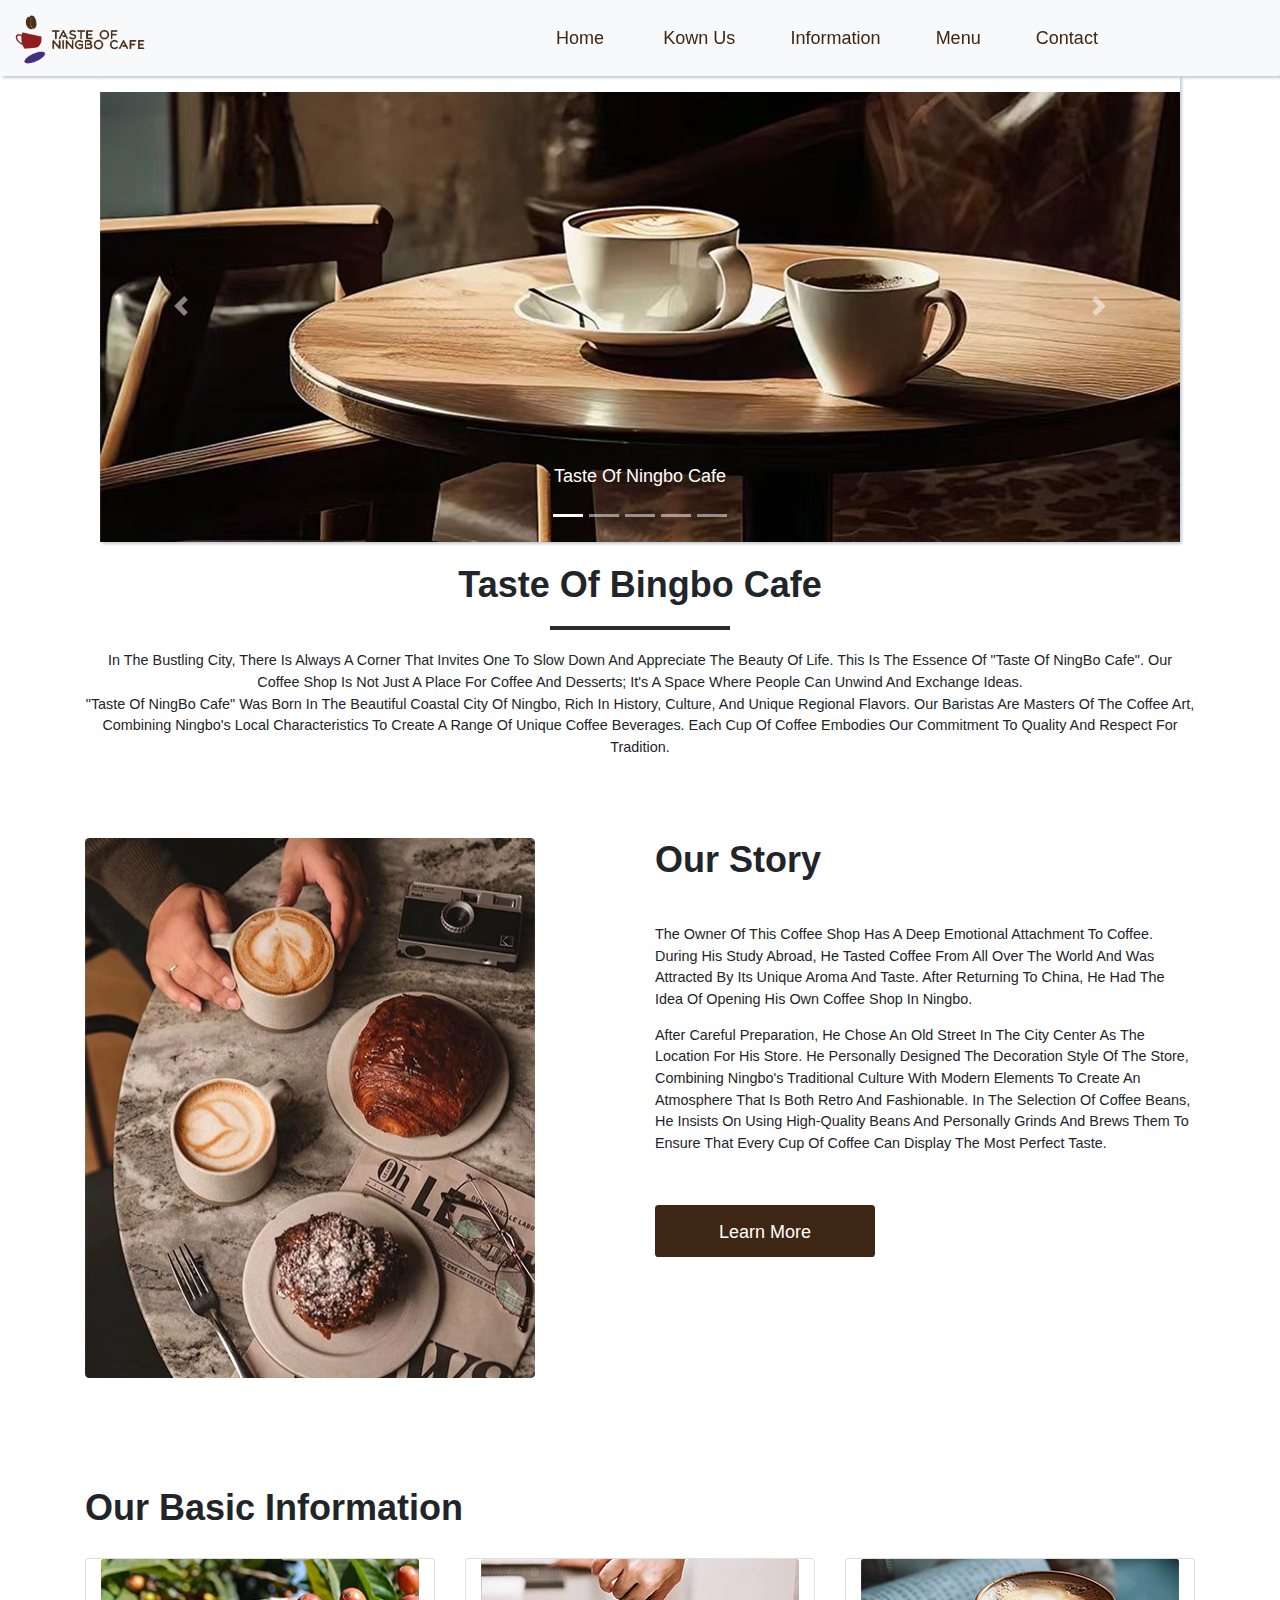
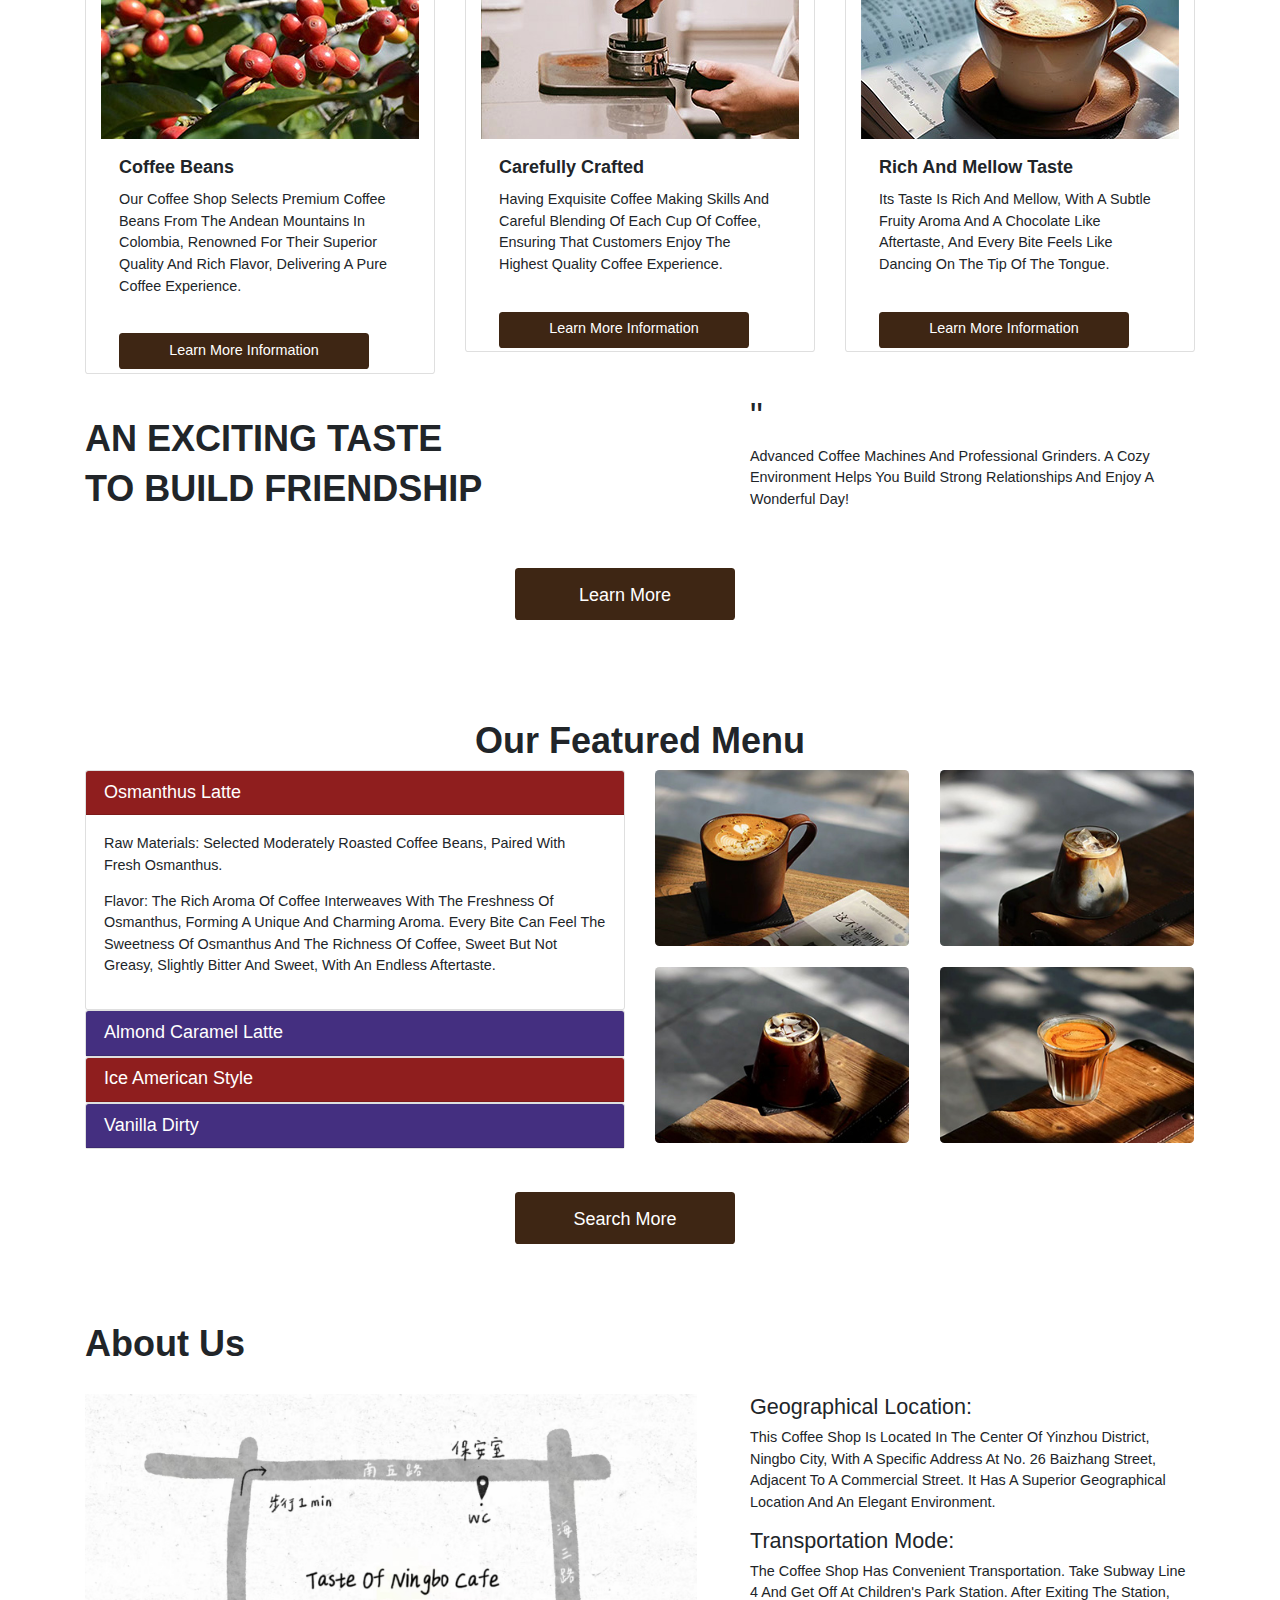
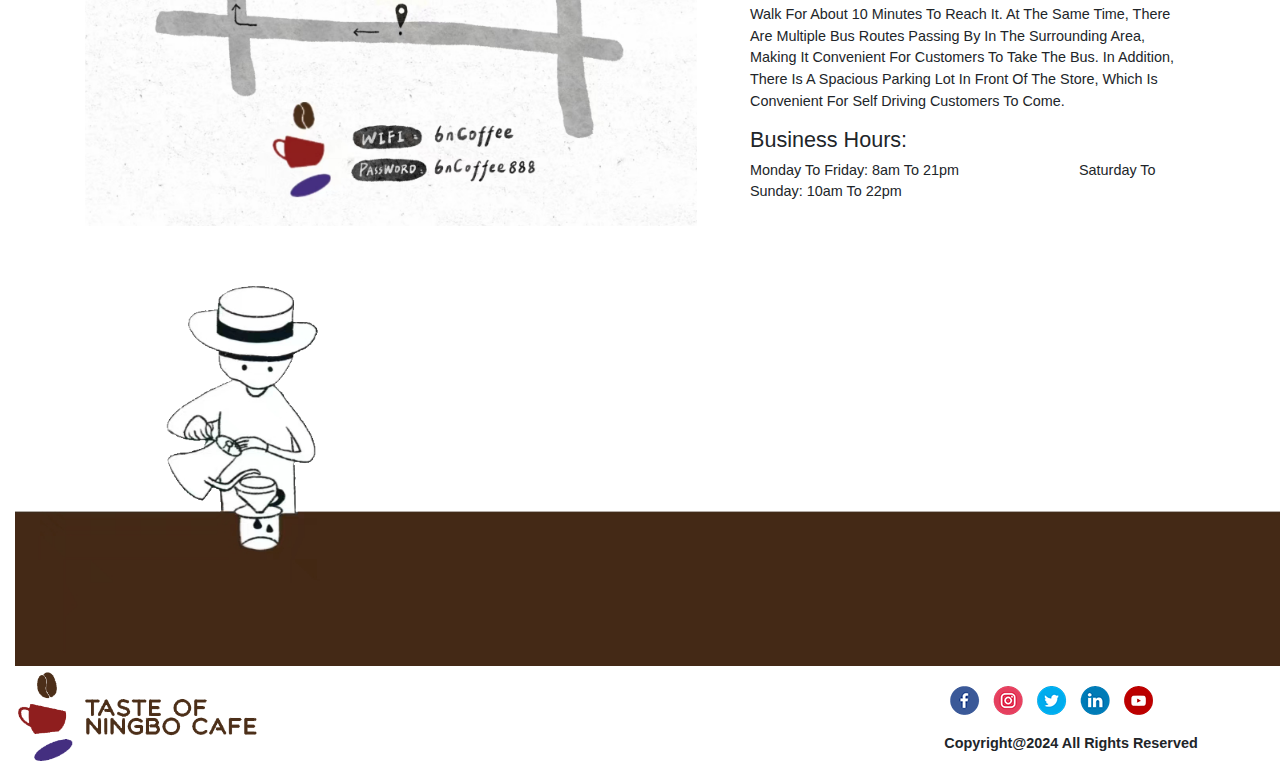
<file: Taste Of NingBo Cafe/index.html>
<!DOCTYPE html>
<html lang="en">
  <head>
    <meta charset="utf-8">
	<meta http-equiv="X-UA-Compatible" content="IE=edge">
	<meta name="viewport" content="width=device-width, initial-scale=1">
    <title>Tates Of Ningbo Cafe</title>
    <!-- Bootstrap -->
	<link href="css/bootstrap-4.4.1.css" rel="stylesheet">
	<link href="Taste Of NingBo Cafe.css" rel="stylesheet" type="text/css">
  </head>
  <body style="padding-top: 70px">
  	<div class="container-fluid">
  <div class="container">
        <div class="container">
			<nav>
          <nav class="navbar fixed-top navbar-expand-lg navbar-light bg-light"> <a class="navbar-brand" href="#"><img src="images/图片1.png"  alt="" width="134" height="55" class="img-fluid"/></a>
             <div class="collapse navbar-collapse" id="navbarSupportedContent1">
              <ul class="navbar-nav mr-auto col-xl-12">
                <li class="nav-item active"> <a class="nav-link" href="index.html">Home <span class="sr-only">(current)</span></a></li>
                <li class="nav-item"> <a class="nav-link" href="Kown Us.html">Kown Us</a></li>
                <li class="nav-item"> <a class="nav-link" href="Information.html">Information</a></li>
                <li class="nav-item"> <a class="nav-link" href="Menu.html">Menu</a></li>
                <li class="nav-item"> <a class="nav-link" href="#">Contact</a></li>
                <li class="nav-item dropdown">
                  <div class="dropdown-menu" aria-labelledby="navbarDropdown1"> <a class="dropdown-item" href="#">Action</a> <a class="dropdown-item" href="#">Another action</a>
                    <div class="dropdown-divider"></div>
                    <a class="dropdown-item" href="#">Something else here</a></div>
                </li>
              </ul>
            </div>
          </nav>
          <br>
          <div id="carouselExampleIndicators1" class="carousel slide" data-ride="carousel" style="background-color: grey">
            <ol class="carousel-indicators">
              <li data-target="#carouselExampleIndicators1" data-slide-to="0" class="active"></li>
              <li data-target="#carouselExampleIndicators1" data-slide-to="1"></li>
              <li data-target="#carouselExampleIndicators1" data-slide-to="2"></li>
              <li data-target="#carouselExampleIndicators1" data-slide-to="2"></li>
              <li data-target="#carouselExampleIndicators1" data-slide-to="2"></li>
            </ol>
            <div class="carousel-inner" role="listbox">
              <div class="carousel-item active"> <img class="d-block mx-auto" src="images/1.jpg" alt="First slide">
                <div class="carousel-caption">
                  <h5>Taste Of Ningbo Cafe</h5>
                  <p></p>
                </div>
              </div>
              <div class="carousel-item"> <img class="d-block mx-auto" src="images/2.jpg" alt="Second slide">
                <div class="carousel-caption">
                  <h5>Taste Of Ningbo Cafe</h5>
                  <p></p>
                </div>
              </div>
              <div class="carousel-item"> <img class="d-block mx-auto" src="images/3.jpg" alt="Second slide">
                <div class="carousel-caption">
                  <h5>Taste Of Ningbo Cafe</h5>
                  <p></p>
                </div>
              </div>
              <div class="carousel-item"> <img class="d-block mx-auto" src="images/4.jpg" alt="Second slide">
                <div class="carousel-caption">
                  <h5>Taste Of Ningbo Cafe</h5>
                  <p></p>
                </div>
              </div>
              <div class="carousel-item"> <img class="d-block mx-auto" src="images/5.jpg" alt="Third slide">
                <div class="carousel-caption">
                  <h5>Taste Of Ningbo Cafe</h5>
                  <p></p>
                </div>
              </div>
            </div>
			  </div>
            <a class="carousel-control-prev" href="#carouselExampleIndicators1" role="button" data-slide="prev"> <span class="carousel-control-prev-icon" aria-hidden="true"></span> <span class="sr-only">Previous</span></a> <a class="carousel-control-next" href="#carouselExampleIndicators1" role="button" data-slide="next"> <span class="carousel-control-next-icon" aria-hidden="true"></span> <span class="sr-only">Next</span></a></div>
          <br>
          <h1 class="text-center"><strong>Taste Of Bingbo Cafe</strong></h1>
          <div class="line"></div>
          <p class="text-center">In the bustling city, there is always a corner that invites one to slow down and appreciate the beauty of life. This is the essence of "Taste Of NingBo Cafe". Our coffee shop is not just a place for coffee and desserts; it's a space where people can unwind and exchange ideas. <br>
            "Taste Of NingBo Cafe" was born in the beautiful coastal city of Ningbo, rich in history, culture, and unique regional flavors. Our baristas are masters of the coffee art, combining Ningbo's local characteristics to create a range of unique coffee beverages. Each cup of coffee embodies our commitment to quality and respect for tradition.</p>
          <br>
          <br>
          <br>
          <div class="row">
            <div class="col-xl-6"><img src="images/6.jpg" width="450" height="540" alt=""/></div>
            <div class="col-xl-6">
              <h1><strong>Our Story</strong></h1>
              <p>&nbsp;</p>
              <p>The owner of this coffee shop has a deep emotional attachment to coffee. During his study abroad, he tasted coffee from all over the world and was attracted by its unique aroma and taste. After returning to China, he had the idea of opening his own coffee shop in Ningbo.</p>
              <p>After careful preparation, he chose an old street in the city center as the location for his store. He personally designed the decoration style of the store, combining Ningbo's traditional culture with modern elements to create an atmosphere that is both retro and fashionable. In the selection of coffee beans, he insists on using high-quality beans and personally grinds and brews them to ensure that every cup of coffee can display the most perfect taste.</p>
              <p>&nbsp;</p>
             
              <button type="button" class="btn btn-primary-1"><a class="nav-link" href="Kown Us.html">Learn More</a></button>
            </div>  
          </div>
          <div class="row">
            <div class="col-xl-12"> <br>
              <br>
            
            </div>
          </div>
          <br>
          <br>
          <br>
          
          <h1><strong>Our Basic Information</strong></h1>
          <br>
          <div class="row">
           <div class="col-xl-4">
              <div class="card col-md-4 col-xl-12"> <img class="card-img-top" src="images/7.jpg" alt="Card image cap">
                <div class="card-body">
                  <h5 class="card-title"><strong>Coffee beans</strong></h5>
                  <p class="card-text">Our coffee shop selects premium coffee beans from the Andean Mountains in Colombia, renowned for their superior quality and rich flavor, delivering a pure coffee experience.</p>
                  <br>
                  <a href="Information.html" class="btn btn-primary-2">Learn More Information</a></div>
                <br>
              </div>
            </div>
            <div class="col-xl-4">
              <div class="card col-md-4 col-xl-12"> <img class="card-img-top" src="images/8.jpg" alt="Card image cap">
                <div class="card-body">
                  <h5 class="card-title"><strong>Carefully crafted</strong></h5>
                  <p class="card-text">Having exquisite coffee making skills and careful blending of each cup of coffee, ensuring that customers enjoy the highest quality coffee experience.</p>
                  <br>
                  <a href="Information.html" class="btn btn-primary-2">Learn More Information</a></div>
                <br>
              </div>
            </div>
            <div class="col-xl-4">
              <div class="card col-md-4 col-xl-12"> <img class="card-img-top" src="images/9.jpg" alt="Card image cap">
                <div class="card-body">
                  <h5 class="card-title"><strong>Rich and mellow taste</strong></h5>
                  <p class="card-text">Its taste is rich and mellow, with a subtle fruity aroma and a chocolate like aftertaste, and every bite feels like dancing on the tip of the tongue.</p>
                  <br>
                  <a href="Information.html" class="btn btn-primary-2">Learn More Information</a></div>
                <br>
              </div>
            </div>
            <div class="col-xl-12">&nbsp; 
			  <div class="row">
				  <div class="col-xl-7"><br>
                  <h1><strong>AN EXCITING TASTE&nbsp;</strong></h1>
                  <h1><strong>TO BUILD FRIENDSHIP&nbsp;</strong></h1></div>
				  <div class="col-xl-5"><h1>"</h1><p>Advanced coffee machines and professional grinders. A cozy environment helps you build strong relationships and enjoy a wonderful day!</p></div>
			  </div>
            </div>
          </div>
          <br>
          <br> <button type="button" class="btn btn-primary-4"><a class="nav-link" href="Information.html">Learn More</a></button>        
          <br>
          <br>
          <br>
		  <div class="row">
			  <div class="col-xl-12"><br><br><br><br></div>
		  </div>
<h1 class="text-center text-capitalize"><strong>Our featured menu</strong></h1>
        
        <div class="row">
          <div class="col-xl-6">
            <div id="accordion1" role="tablist">
              <div class="card">
                <div class="card-header" role="tab" id="headingOne1">
                  <h5 class="mb-0"> <a data-toggle="collapse" href="#collapseOne1" role="button" aria-expanded="true" aria-controls="collapseOne1"> Osmanthus Latte </a> </h5>
                </div>
                <div id="collapseOne1" class="collapse show" role="tabpanel" aria-labelledby="headingOne1" data-parent="#accordion1">
                  <div class="card-body">
                    <p>Raw materials: Selected moderately roasted coffee beans, paired with fresh osmanthus.</p>
                    <p>Flavor: The rich aroma of coffee interweaves with the freshness of osmanthus, forming a unique and charming aroma. Every bite can feel the sweetness of osmanthus and the richness of coffee, sweet but not greasy, slightly bitter and sweet, with an endless aftertaste.</p>
                  </div>
                </div>
              </div>
              <div class="card">
                <div class="card-header" role="tab" id="headingTwo1">
                  <h5 class="mb-0"> <a class="collapsed" data-toggle="collapse" href="#collapseTwo1" role="button" aria-expanded="false" aria-controls="collapseTwo1"> Almond caramel latte </a> </h5>
                </div>
                <div id="collapseTwo1" class="collapse" role="tabpanel" aria-labelledby="headingTwo1" data-parent="#accordion1">
                  <div class="card-body">
<p>Raw materials:
Arabica coffee beans, caramel, almond flavored syrup, crushed almonds</p>
<p>Flavor:
Almond caramel latte blends the richness of coffee, the sweetness of caramel, and the mellow aroma of almonds, with each bite full of layers and surprises.</p></div>
                </div>
              </div>
              <div class="card">
                <div class="card-header" role="tab" id="headingThree1">
                  <h5 class="mb-0"> <a class="collapsed" data-toggle="collapse" href="#collapseThree1" role="button" aria-expanded="false" aria-controls="collapseThree1"> Ice American Style </a> </h5>
                </div>
                <div id="collapseThree1" class="collapse" role="tabpanel" aria-labelledby="headingThree1" data-parent="#accordion1">
                  <div class="card-body">
					<p>Raw materials:Arabica coffee beans (ground into powder), ice cubes, water</p>
					<p>Flavor:Iced American coffee is mainly characterized by its rich taste and rich coffee aroma. Its flavor depends on the quality and degree of roasting of the coffee beans, which can exhibit rich layers and subtle taste changes.
				    </p></div>
                </div>
              </div>
			 <div class="card">
                <div class="card-header" role="tab" id="headingFour1">
                  <h5 class="mb-0"> <a class="collapsed" data-toggle="collapse" href="#collapseThree1" role="button" aria-expanded="false" aria-controls="collapseThree1"> Vanilla Dirty </a> </h5>
                </div>
                <div id="collapseFour1" class="collapse" role="tabpanel" aria-labelledby="headingThree1" data-parent="#accordion1">
                  <div class="card-body">
					<p>Ingredients: SOE, Milk (Iced Bok Milk), Vanilla Syrup</p>
					<p>Flavor: Vanilla Dirty coffee blends the rich aroma of SOE with the sweetness of vanilla, complemented by the smoothness of milk, resulting in a rich and layered taste.</p></div>
                </div>
              </div>
				
            </div>
          </div>
          <div class="col-xl-6">
            <div class="row">
              <div class="col-xl-6"><img src="images/11.jpg" width="254" height="176" alt=""/></div>
              <div class="col-xl-6"><img src="images/17.jpg" width="254" height="176" alt=""/></div>
            </div>
			  <br>
		    <div class="row">
			    <div class="col-xl-6"><img src="images/14.jpg" width="254" height="176" alt=""/></div>
			    <div class="col-xl-6"><img src="images/16.jpg" width="254" height="176" alt=""/></div>
		    </div>
          </div>
        </div>
	    <br>
		  <br>
        <button type="button" class="btn btn-primary-4"><a class="nav-link" href="Menu.html">Search More</a></button>
		<br>
	    <br>
		  <br>
		  <br>
		 <br>
		  <br>
    <h1><strong>About Us</strong></h1>
	  <br>
    <div class="row">
	      <div class="col-xl-7"><img src="images/19.jpg" width="612" height="432" alt=""/>&nbsp;</div>
	      <div class="col-xl-5"><h4>Geographical location:</h4>
			  <p>This coffee shop is located in the center of Yinzhou District, Ningbo City, with a specific address at No. 26 Baizhang Street, adjacent to a commercial street. It has a superior geographical location and an elegant environment.</p>
			  <h4>Transportation mode:</h4>
			  <p>The coffee shop has convenient transportation. Take subway line 4 and get off at Children's Park Station. After exiting the station, walk for about 10 minutes to reach it. At the same time, there are multiple bus routes passing by in the surrounding area, making it convenient for customers to take the bus. In addition, there is a spacious parking lot in front of the store, which is convenient for self driving customers to come.</p>
		    <h4>Business hours:</h4><p>Monday to Friday: 8am to 21pm&nbsp; &nbsp; &nbsp; &nbsp; &nbsp; &nbsp; &nbsp; &nbsp; &nbsp; &nbsp; &nbsp; &nbsp; &nbsp; &nbsp; &nbsp; Saturday to Sunday: 10am to 22pm</p>
	      </div>
		
    </div>
  </div>
  	<!-- body code goes here -->
		<img src="images/18.png" width="1610" height="440" alt=""/> 
  <div class="row">
		  <div class="col-xl-8">
			  <img src="images/图片1.png" alt="" width="248" height="120" class="img-fluid"/></div>
		  <div class="col-xl-4">&nbsp;&nbsp;&nbsp;&nbsp;&nbsp;&nbsp;&nbsp;&nbsp;&nbsp;&nbsp;&nbsp;&nbsp;&nbsp;&nbsp;<img src="images/icons.png" width="250" height="69" alt=""/>&nbsp;
		    <h6>&nbsp;&nbsp;&nbsp;&nbsp;&nbsp;&nbsp;&nbsp;&nbsp;&nbsp;&nbsp;&nbsp;&nbsp;&nbsp;<strong>&nbsp; &nbsp; &nbsp; Copyright@2024 All rights reserved</strong></h6>
		  </div>
			

<!-- jQuery (necessary for Bootstrap's JavaScript plugins) --> 
  <script src="js/jquery-3.4.1.min.js"></script>

	<!-- Include all compiled plugins (below), or include individual files as needed -->
  <script src="js/popper.min.js"></script> 
  <script src="js/bootstrap-4.4.1.js"></script>
</body>
</html>
</file>
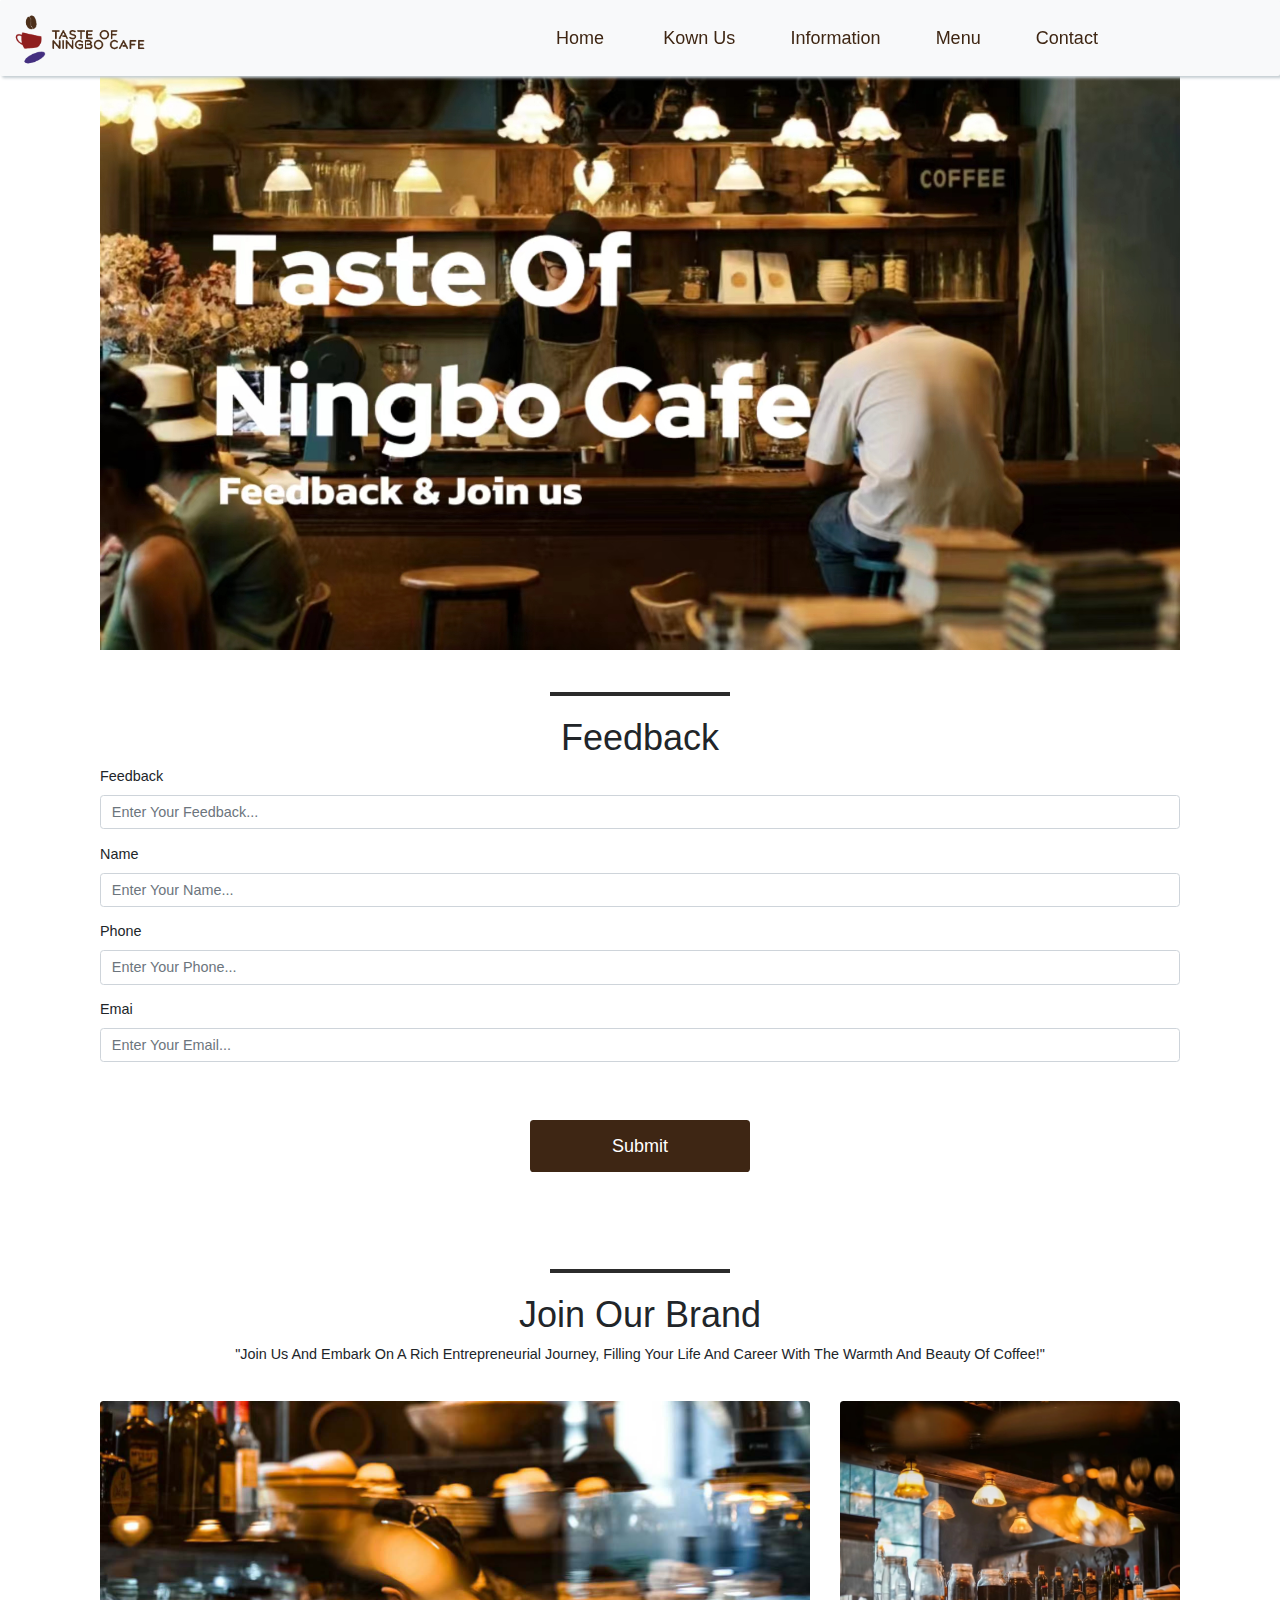
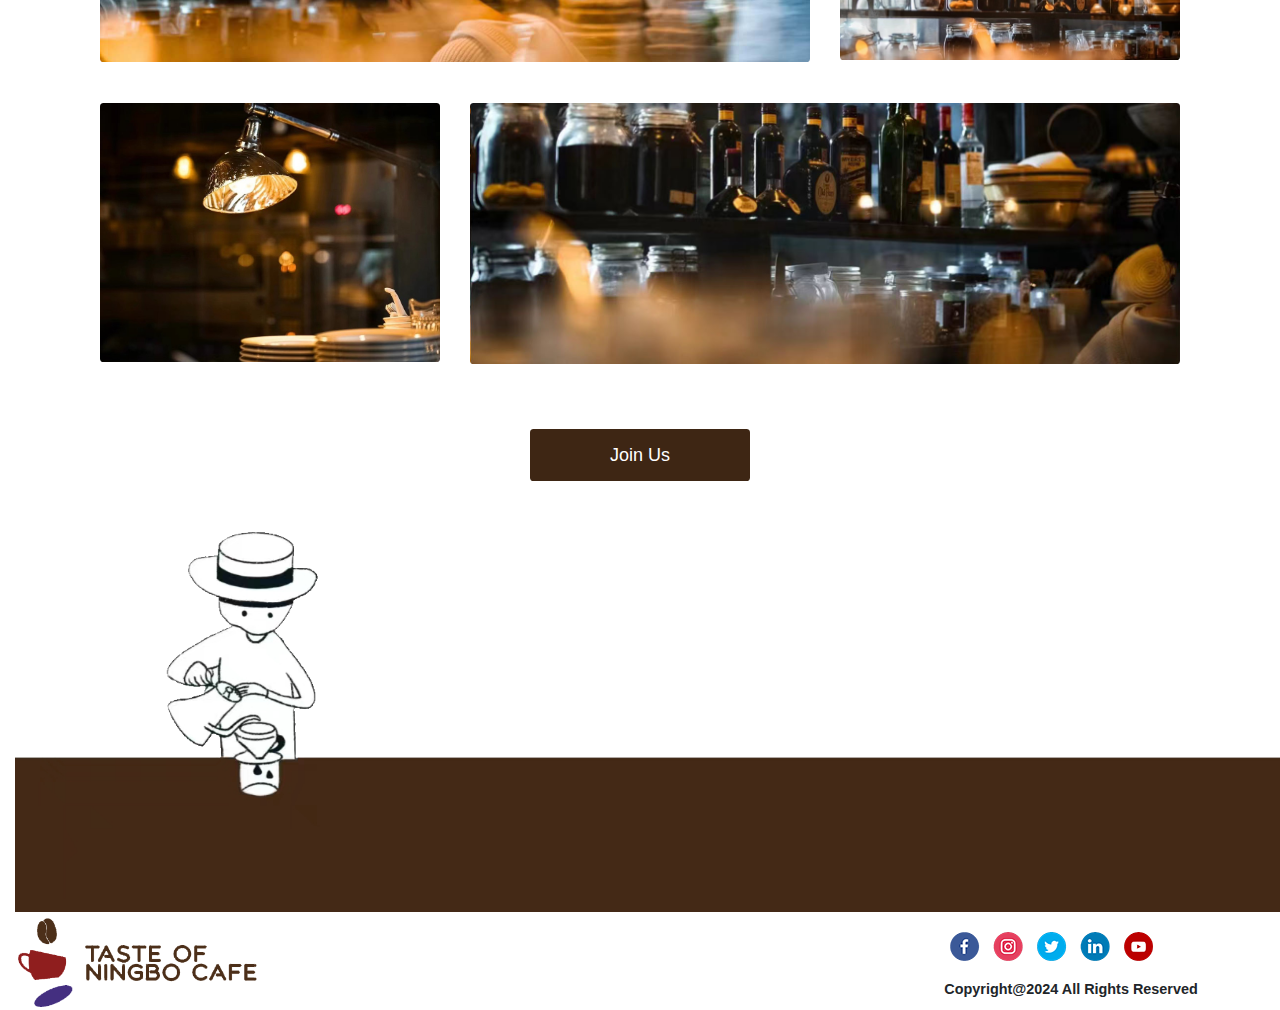
<file: Taste Of NingBo Cafe/Contact.html>
<!DOCTYPE html>
<html lang="en">
  <head>
    <meta charset="utf-8">
	<meta http-equiv="X-UA-Compatible" content="IE=edge">
	<meta name="viewport" content="width=device-width, initial-scale=1">
    <title>Tates Of Ningbo Cafe</title>
    <!-- Bootstrap -->
	<link href="css/bootstrap-4.4.1.css" rel="stylesheet">
	<link href="Taste Of NingBo Cafe.css" rel="stylesheet" type="text/css">
  </head>
  <body style="padding-top: 70px">
  	<div class="container-fluid">
  <div class="container">
    <div class="container">
          <nav class="navbar fixed-top navbar-expand-lg navbar-light bg-light"> <a class="navbar-brand" href="#"><img src="images/图片1.png"  alt="" width="134" height="55" class="img-fluid"/></a>
            <button class="navbar-toggler" type="button" data-toggle="collapse" data-target="#navbarSupportedContent1" aria-controls="navbarSupportedContent1" aria-expanded="false" aria-label="Toggle navigation"> <span class="navbar-toggler-icon"></span></button>
            <div class="collapse navbar-collapse" id="navbarSupportedContent1">
              <ul class="navbar-nav mr-auto col-xl-12">
                <li class="nav-item active"> <a class="nav-link" href="index.html">Home <span class="sr-only">(current)</span></a></li>
                <li class="nav-item"> <a class="nav-link" href="Kown Us.html">Kown Us</a></li>
                <li class="nav-item"> <a class="nav-link" href="Information.html">Information</a></li>
                <li class="nav-item"> <a class="nav-link" href="Menu.html">Menu</a></li>
                <li class="nav-item"> <a class="nav-link" href="Contact.html">Contact</a></li>
                <li class="nav-item dropdown">
                  <div class="dropdown-menu" aria-labelledby="navbarDropdown1"> <a class="dropdown-item" href="#">Action</a> <a class="dropdown-item" href="#">Another action</a>
                    <div class="dropdown-divider"></div>
                    <a class="dropdown-item" href="#">Something else here</a></div>
                </li>
              </ul>
            </div>
          </nav>
		  <strong><img src="images/36.jpg" alt="" width="1920" height="1029" class="img-fluid"/></strong><br>
<br>
			<div class="line"></div>
<h1 class="text-center">Feedback</h1>
		

          <h1 class="text-center"> </h1>

		 <form>
			  <div class="form-group">
      <label for="Feedback">Feedback</label>
      <input type="Feedback" class="form-control" id="Feedback" placeholder="Enter your Feedback...">
</div>
    <div class="form-group">
      <label for="Name">Name</label>
      <input type="Name" class="form-control" id="Name" placeholder="Enter your name...">
</div>
    <div class="form-group">
      <label for="Phone">Phone</label>
      <input type="Phone" class="form-control" id="Phone" placeholder="Enter your phone...">
    </div>
	   <div class="form-group">
      <label for="Email">Emai</label>
      <input type="Email" class="form-control" id="Email" placeholder="Enter your email...">
    </div>
		</form>
          <br>
          <br>
		     <button type="button" class="btn btn-primary-3"><a class="nav-link" href="#">Submit</a></button>
     
          <br><br><br><br><br><br>
		<div class="line"></div>
      <h1 class="text-center">Join our brand</h1>
      <p class="text-center">"Join us and embark on a rich entrepreneurial journey, filling your life and career with the warmth and beauty of coffee!"</p><br>
		
      <div class="row">
        <div class="col-xl-8"><img src="images/37.jpg" alt="" width="1440" height="528" class="img-fluid rounded"/></div>
            <div class="col-xl-4"><img src="images/39.jpg" alt="" width="1056" height="730" class="rounded img-fluid"/>&nbsp;</div>
      </div><br>
		
		 <div class="row">
           <div class="col-xl-4"><img src="images/40.jpg" alt="" width="880" height="730" class="rounded img-fluid"/></div>
            <div class="col-xl-8"><img src="images/38.jpg" alt="" width="1440" height="528" class="rounded img-fluid"/></div>
			 
      </div>
		<br><br><br>
		 <button type="button" class="btn btn-primary-3"><a class="nav-link" href="Join Us.html">Join Us</a></button>
    </div>
        </div>


  	<!-- body code goes here -->
		
	<br><br>
		<img src="images/18.png" width="1610" height="440" alt=""/> 
  <div class="row">
		  <div class="col-xl-8">
			  <img src="images/图片1.png" alt="" width="248" height="120" class="img-fluid"/></div>
		  <div class="col-xl-4">&nbsp;&nbsp;&nbsp;&nbsp;&nbsp;&nbsp;&nbsp;&nbsp;&nbsp;&nbsp;&nbsp;&nbsp;&nbsp;&nbsp;<img src="images/icons.png" width="250" height="69" alt=""/>&nbsp;
		    <h6>&nbsp;&nbsp;&nbsp;&nbsp;&nbsp;&nbsp;&nbsp;&nbsp;&nbsp;&nbsp;&nbsp;&nbsp;&nbsp;<strong>&nbsp; &nbsp; &nbsp; Copyright@2024 All rights reserved</strong></h6>
		  </div>
			
  </div>
<!-- jQuery (necessary for Bootstrap's JavaScript plugins) --> 
  <script src="js/jquery-3.4.1.min.js"></script>

	<!-- Include all compiled plugins (below), or include individual files as needed -->
  <script src="js/popper.min.js"></script> 
  <script src="js/bootstrap-4.4.1.js"></script>
</body>
</html>
</file>
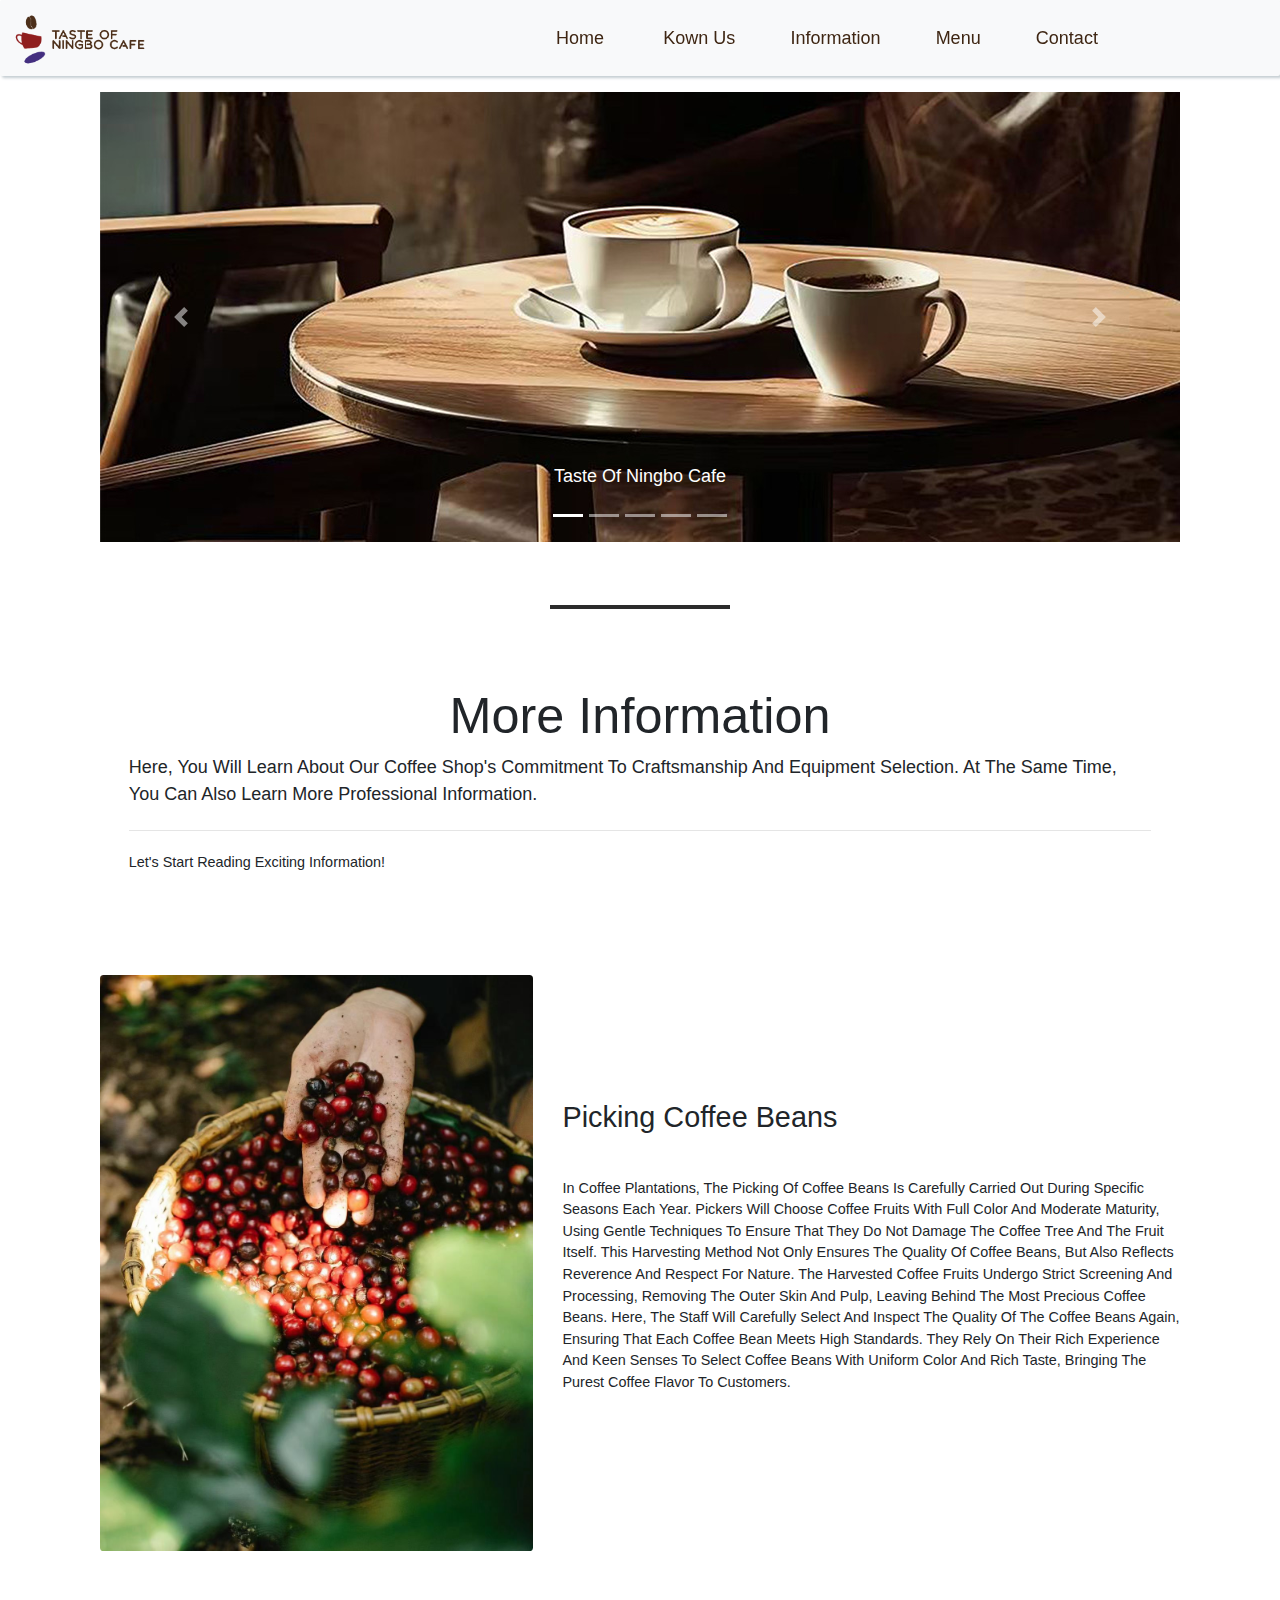
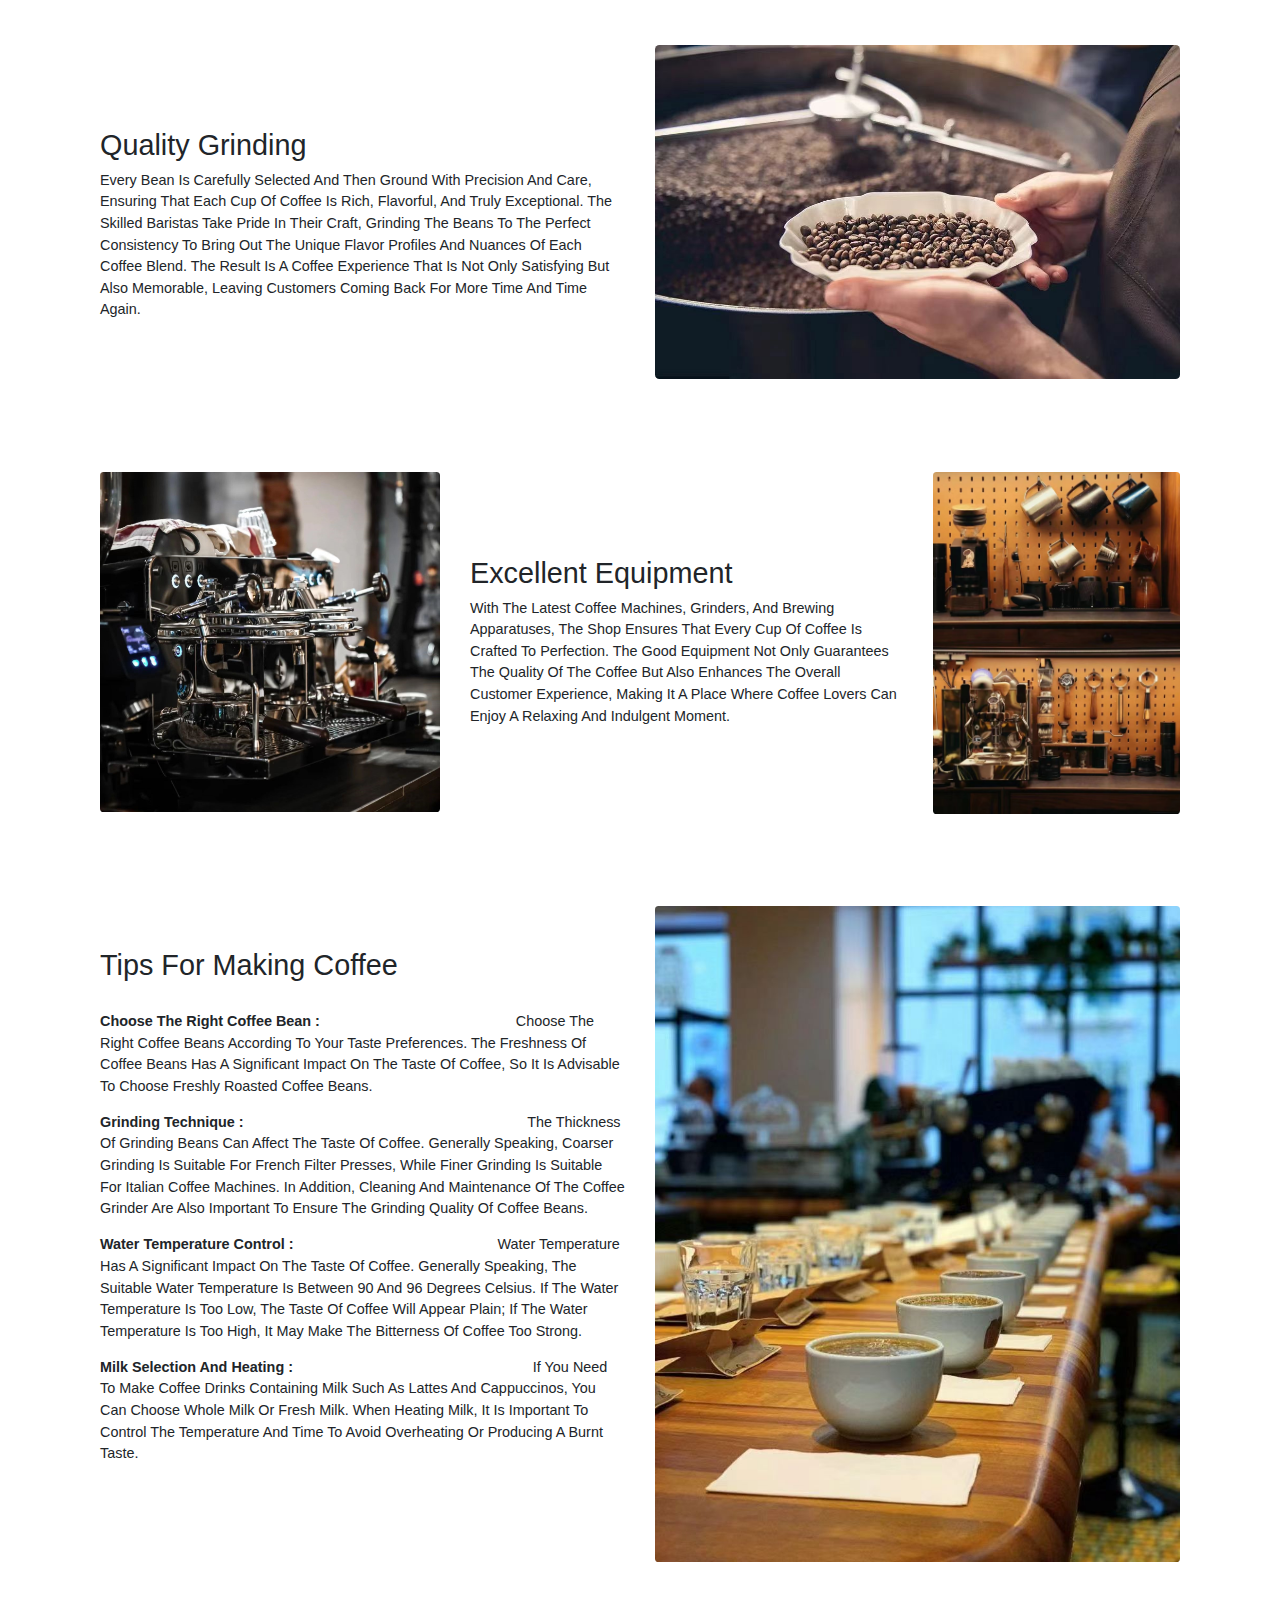
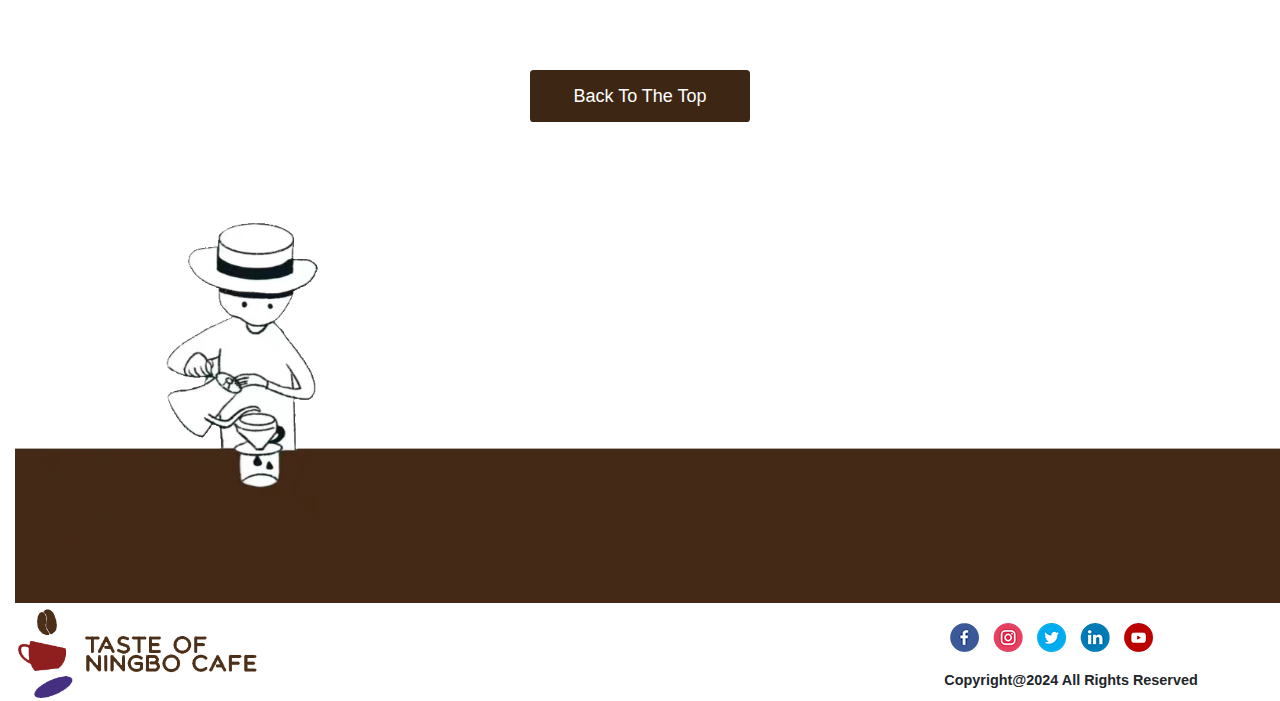
<file: Taste Of NingBo Cafe/Information.html>
<!DOCTYPE html>
<html lang="en">
  <head>
    <meta charset="utf-8">
	<meta http-equiv="X-UA-Compatible" content="IE=edge">
	<meta name="viewport" content="width=device-width, initial-scale=1">
    <title>Tates Of Ningbo Cafe</title>
    <!-- Bootstrap -->
	<link href="css/bootstrap-4.4.1.css" rel="stylesheet">
	<link href="Taste Of NingBo Cafe.css" rel="stylesheet" type="text/css">
  </head>
  <body style="padding-top: 70px">
  	<div class="container-fluid">
  <div class="container">
    <div class="container">
          <nav class="navbar fixed-top navbar-expand-lg navbar-light bg-light"> <a class="navbar-brand" href="#"><img src="images/图片1.png"  alt="" width="134" height="55" class="img-fluid"/></a>
            <button class="navbar-toggler" type="button" data-toggle="collapse" data-target="#navbarSupportedContent1" aria-controls="navbarSupportedContent1" aria-expanded="false" aria-label="Toggle navigation"> <span class="navbar-toggler-icon"></span></button>
            <div class="collapse navbar-collapse" id="navbarSupportedContent1">
              <ul class="navbar-nav mr-auto col-xl-12">
                <li class="nav-item active"> <a class="nav-link" href="index.html">Home <span class="sr-only">(current)</span></a></li>
                <li class="nav-item"> <a class="nav-link" href="Kown Us.html">Kown Us</a></li>
                <li class="nav-item"> <a class="nav-link" href="Information.html">Information</a></li>
                <li class="nav-item"> <a class="nav-link" href="Menu.html">Menu</a></li>
                <li class="nav-item"> <a class="nav-link" href="Contact.html">Contact</a></li>
                <li class="nav-item dropdown">
                  <div class="dropdown-menu" aria-labelledby="navbarDropdown1"> <a class="dropdown-item" href="#">Action</a> <a class="dropdown-item" href="#">Another action</a>
                    <div class="dropdown-divider"></div>
                    <a class="dropdown-item" href="#">Something else here</a></div>
                </li>
              </ul>
            </div>
          </nav>
          <br>
          <div id="carouselExampleIndicators1" class="carousel slide" data-ride="carousel" style="background-color: grey">
            <ol class="carousel-indicators">
              <li data-target="#carouselExampleIndicators1" data-slide-to="0" class="active"></li>
              <li data-target="#carouselExampleIndicators1" data-slide-to="1"></li>
              <li data-target="#carouselExampleIndicators1" data-slide-to="2"></li>
              <li data-target="#carouselExampleIndicators1" data-slide-to="2"></li>
              <li data-target="#carouselExampleIndicators1" data-slide-to="2"></li>
            </ol>
            <div class="carousel-inner" role="listbox">
              <div class="carousel-item active"> <img class="d-block mx-auto" src="images/1.jpg" alt="First slide">
                <div class="carousel-caption">
                  <h5>Taste Of Ningbo Cafe</h5>
                  <p></p>
                </div>
              </div>
              <div class="carousel-item"> <img class="d-block mx-auto" src="images/2.jpg" alt="Second slide">
                <div class="carousel-caption">
                  <h5>Taste Of Ningbo Cafe</h5>
                  <p></p>
                </div>
              </div>
              <div class="carousel-item"> <img class="d-block mx-auto" src="images/3.jpg" alt="Second slide">
                <div class="carousel-caption">
                  <h5>Taste Of Ningbo Cafe</h5>
                  <p></p>
                </div>
              </div>
              <div class="carousel-item"> <img class="d-block mx-auto" src="images/4.jpg" alt="Second slide">
                <div class="carousel-caption">
                  <h5>Taste Of Ningbo Cafe</h5>
                  <p></p>
                </div>
              </div>
              <div class="carousel-item"> <img class="d-block mx-auto" src="images/5.jpg" alt="Third slide">
                <div class="carousel-caption">
                  <h5>Taste Of Ningbo Cafe</h5>
                  <p></p>
                </div>
              </div>
            </div>
            <a class="carousel-control-prev" href="#carouselExampleIndicators1" role="button" data-slide="prev"> <span class="carousel-control-prev-icon" aria-hidden="true"></span> <span class="sr-only">Previous</span></a> <a class="carousel-control-next" href="#carouselExampleIndicators1" role="button" data-slide="next"> <span class="carousel-control-next-icon" aria-hidden="true"></span> <span class="sr-only">Next</span></a></div>
          
          <h1 class="text-center">&nbsp;</h1>
      <div class="line"></div>
      <div class="jumbotron">
            <h1 class="display-4 text-center"><strong> More Information</strong></h1>
            <p class="lead">Here, you will learn about our coffee shop's commitment to craftsmanship and equipment selection. At the same time, you can also learn more professional information.</p>
            <hr class="my-4">
            <p>Let's start reading exciting information!</p>
      </div>
		 
      <div class="row">
        <div class="col-xl-5"><strong><img src="images/27.jpg" alt="" width="1080" height="1439" class="img-fluid rounded"/></strong>&nbsp;</div>
        <div class="col-xl-7">
          <h2>&nbsp;</h2>
          <h2>&nbsp;</h2>
          <h2>&nbsp;</h2>
          <h2>Picking coffee beans</h2>
<p>&nbsp;</p>
              <p>In coffee plantations, the picking of coffee beans is carefully carried out during specific seasons each year. Pickers will choose coffee fruits with full color and moderate maturity, using gentle techniques to ensure that they do not damage the coffee tree and the fruit itself. This harvesting method not only ensures the quality of coffee beans, but also reflects reverence and respect for nature. The harvested coffee fruits undergo strict screening and processing, removing the outer skin and pulp, leaving behind the most precious coffee beans. Here, the staff will carefully select and inspect the quality of the coffee beans again, ensuring that each coffee bean meets high standards. They rely on their rich experience and keen senses to select coffee beans with uniform color and rich taste, bringing the purest coffee flavor to customers.</p>
&nbsp;</div>
      </div>

          <br><h1 class="text-center">&nbsp;</h1>
          <div class="row">
            <div class="col-xl-6">
              <h2>&nbsp;</h2>
              <h2>&nbsp;</h2>
              <h2>Quality Grinding</h2>
<p> Every bean is carefully selected and then ground with precision and care, ensuring that each cup of coffee is rich, flavorful, and truly exceptional. The skilled baristas take pride in their craft, grinding the beans to the perfect consistency to bring out the unique flavor profiles and nuances of each coffee blend. The result is a coffee experience that is not only satisfying but also memorable, leaving customers coming back for more time and time again.</p>
            &nbsp;</div>
			  
            <div class="offset-xl-0 col-xl-6"><strong><img src="images/28.jpg" alt="" width="1024" height="652" class="img-fluid"/></strong>&nbsp;</div>
          </div>
		<br><h1 class="text-center">&nbsp;</h1>
          <div class="row">
            <div class="col-xl-4"><img src="images/29.jpg" alt="" width="1279" height="1279" class="img-fluid rounded"/>&nbsp;</div>
            <div class="col-xl-5">
              <h2>&nbsp;</h2>
              <h2>&nbsp;</h2>
              <h2>Excellent equipment</h2>
<p>With the latest coffee machines, grinders, and brewing apparatuses, the shop ensures that every cup of coffee is crafted to perfection. The good equipment not only guarantees the quality of the coffee but also enhances the overall customer experience, making it a place where coffee lovers can enjoy a relaxing and indulgent moment.</p>
            &nbsp;</div>
            <div class="col-xl-3 offset-xl-0"><img src="images/31.jpg" alt="" width="1080" height="1440" class="img-fluid rounded"/></div>
          </div>
		<br><h1 class="text-center">&nbsp;</h1>
          <div class="row">
            <div class="col-xl-6">
              <h2>&nbsp;</h2>
              <h2>Tips for Making Coffee</h2>
              <br>
              <p><strong>Choose the right coffee bean :&nbsp;</strong> &nbsp; &nbsp; &nbsp; &nbsp; &nbsp; &nbsp; &nbsp; &nbsp; &nbsp; &nbsp; &nbsp; &nbsp; &nbsp; &nbsp; &nbsp; &nbsp; &nbsp; &nbsp; &nbsp; &nbsp; &nbsp; &nbsp; &nbsp; &nbsp;Choose the right coffee beans according to your taste preferences. The freshness of coffee beans has a significant impact on the taste of coffee, so it is advisable to choose freshly roasted coffee beans.</p>
              <p><strong>Grinding technique :&nbsp; &nbsp;&nbsp; </strong>&nbsp; &nbsp; &nbsp; &nbsp; &nbsp; &nbsp; &nbsp; &nbsp; &nbsp; &nbsp; &nbsp; &nbsp; &nbsp; &nbsp; &nbsp; &nbsp; &nbsp; &nbsp; &nbsp; &nbsp; &nbsp; &nbsp; &nbsp; &nbsp; &nbsp; &nbsp; &nbsp; &nbsp; &nbsp; &nbsp; &nbsp; &nbsp; &nbsp; The thickness of grinding beans can affect the taste of coffee. Generally speaking, coarser grinding is suitable for French filter presses, while finer grinding is suitable for Italian coffee machines. In addition, cleaning and maintenance of the coffee grinder are also important to ensure the grinding quality of coffee beans.</p>
              <p><strong>Water temperature control :</strong> &nbsp; &nbsp; &nbsp; &nbsp; &nbsp; &nbsp; &nbsp; &nbsp; &nbsp; &nbsp; &nbsp; &nbsp; &nbsp; &nbsp; &nbsp; &nbsp; &nbsp; &nbsp; &nbsp; &nbsp; &nbsp; &nbsp; &nbsp; &nbsp; &nbsp; Water temperature has a significant impact on the taste of coffee. Generally speaking, the suitable water temperature is between 90 and 96 degrees Celsius. If the water temperature is too low, the taste of coffee will appear plain; If the water temperature is too high, it may make the bitterness of coffee too strong.</p>
              <p><strong>Milk selection and heating :&nbsp; &nbsp; &nbsp; &nbsp; &nbsp; &nbsp; &nbsp; &nbsp; &nbsp; &nbsp; &nbsp; &nbsp; &nbsp; &nbsp; &nbsp; &nbsp; &nbsp; &nbsp; &nbsp; &nbsp; &nbsp; &nbsp; &nbsp; &nbsp; &nbsp; &nbsp; &nbsp; &nbsp; &nbsp; &nbsp; </strong>If you need to make coffee drinks containing milk such as lattes and cappuccinos, you can choose whole milk or fresh milk. When heating milk, it is important to control the temperature and time to avoid overheating or producing a burnt taste.</p>
				
            &nbsp;</div>
            <div class="col-xl-6"><img src="images/30.jpg" alt="" width="820" height="1024" class="rounded img-fluid"/>&nbsp;</div>
          </div>
		 <br>
          <br> <br>
          <br>
      <button type="button" class="btn btn-primary-3"><a class="nav-link" href="Information.html">Back to the top</a></button>
         
      <br>
    </div>


    <h1>&nbsp;</h1>
	  <br>
</div>
  	<!-- body code goes here -->
		<img src="images/18.png" width="1610" height="440" alt=""/> 
  <div class="row">
		  <div class="col-xl-8">
			  <img src="images/图片1.png" alt="" width="248" height="120" class="img-fluid"/></div>
		  <div class="col-xl-4">&nbsp;&nbsp;&nbsp;&nbsp;&nbsp;&nbsp;&nbsp;&nbsp;&nbsp;&nbsp;&nbsp;&nbsp;&nbsp;&nbsp;<img src="images/icons.png" width="250" height="69" alt=""/>&nbsp;
		    <h6>&nbsp;&nbsp;&nbsp;&nbsp;&nbsp;&nbsp;&nbsp;&nbsp;&nbsp;&nbsp;&nbsp;&nbsp;&nbsp;<strong>&nbsp; &nbsp; &nbsp; Copyright@2024 All rights reserved</strong></h6>
		  </div>
			
  </div>
<!-- jQuery (necessary for Bootstrap's JavaScript plugins) --> 
  <script src="js/jquery-3.4.1.min.js"></script>

	<!-- Include all compiled plugins (below), or include individual files as needed -->
  <script src="js/popper.min.js"></script> 
  <script src="js/bootstrap-4.4.1.js"></script>
</body>
</html>
</file>
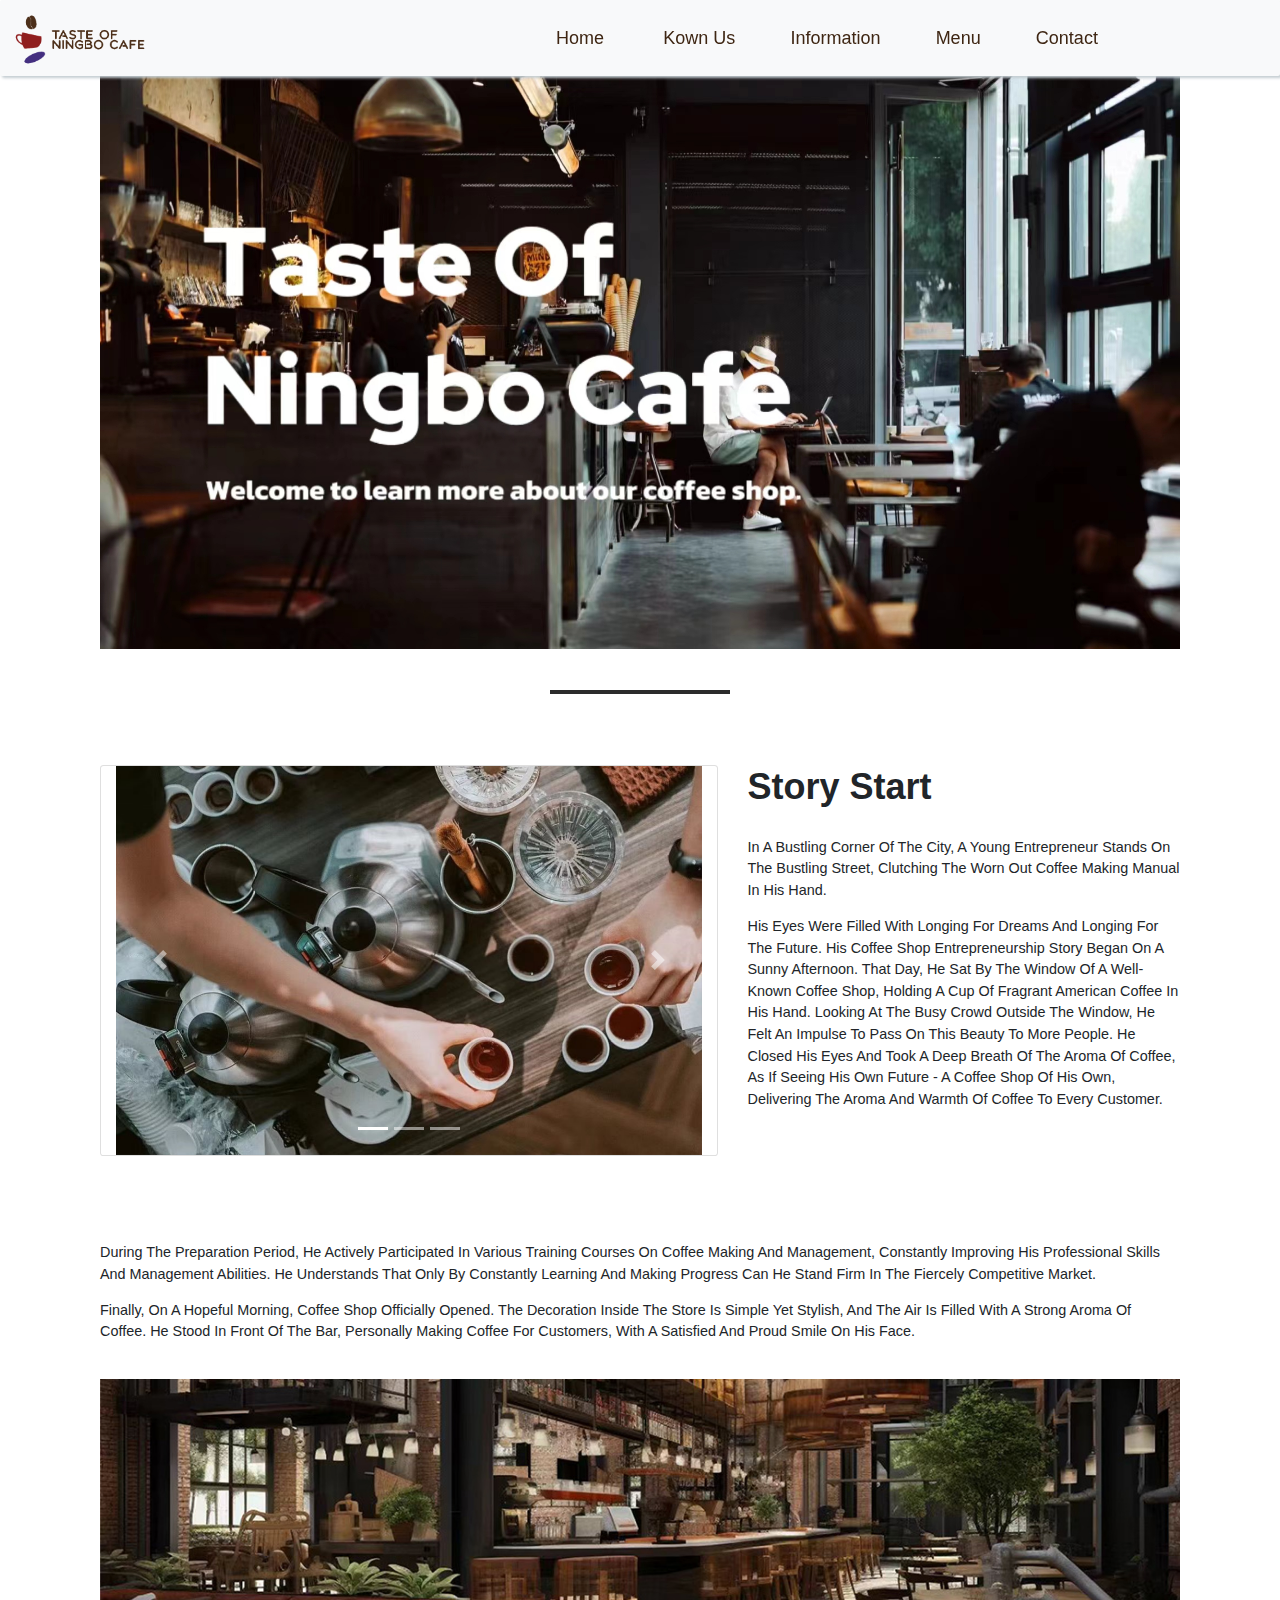
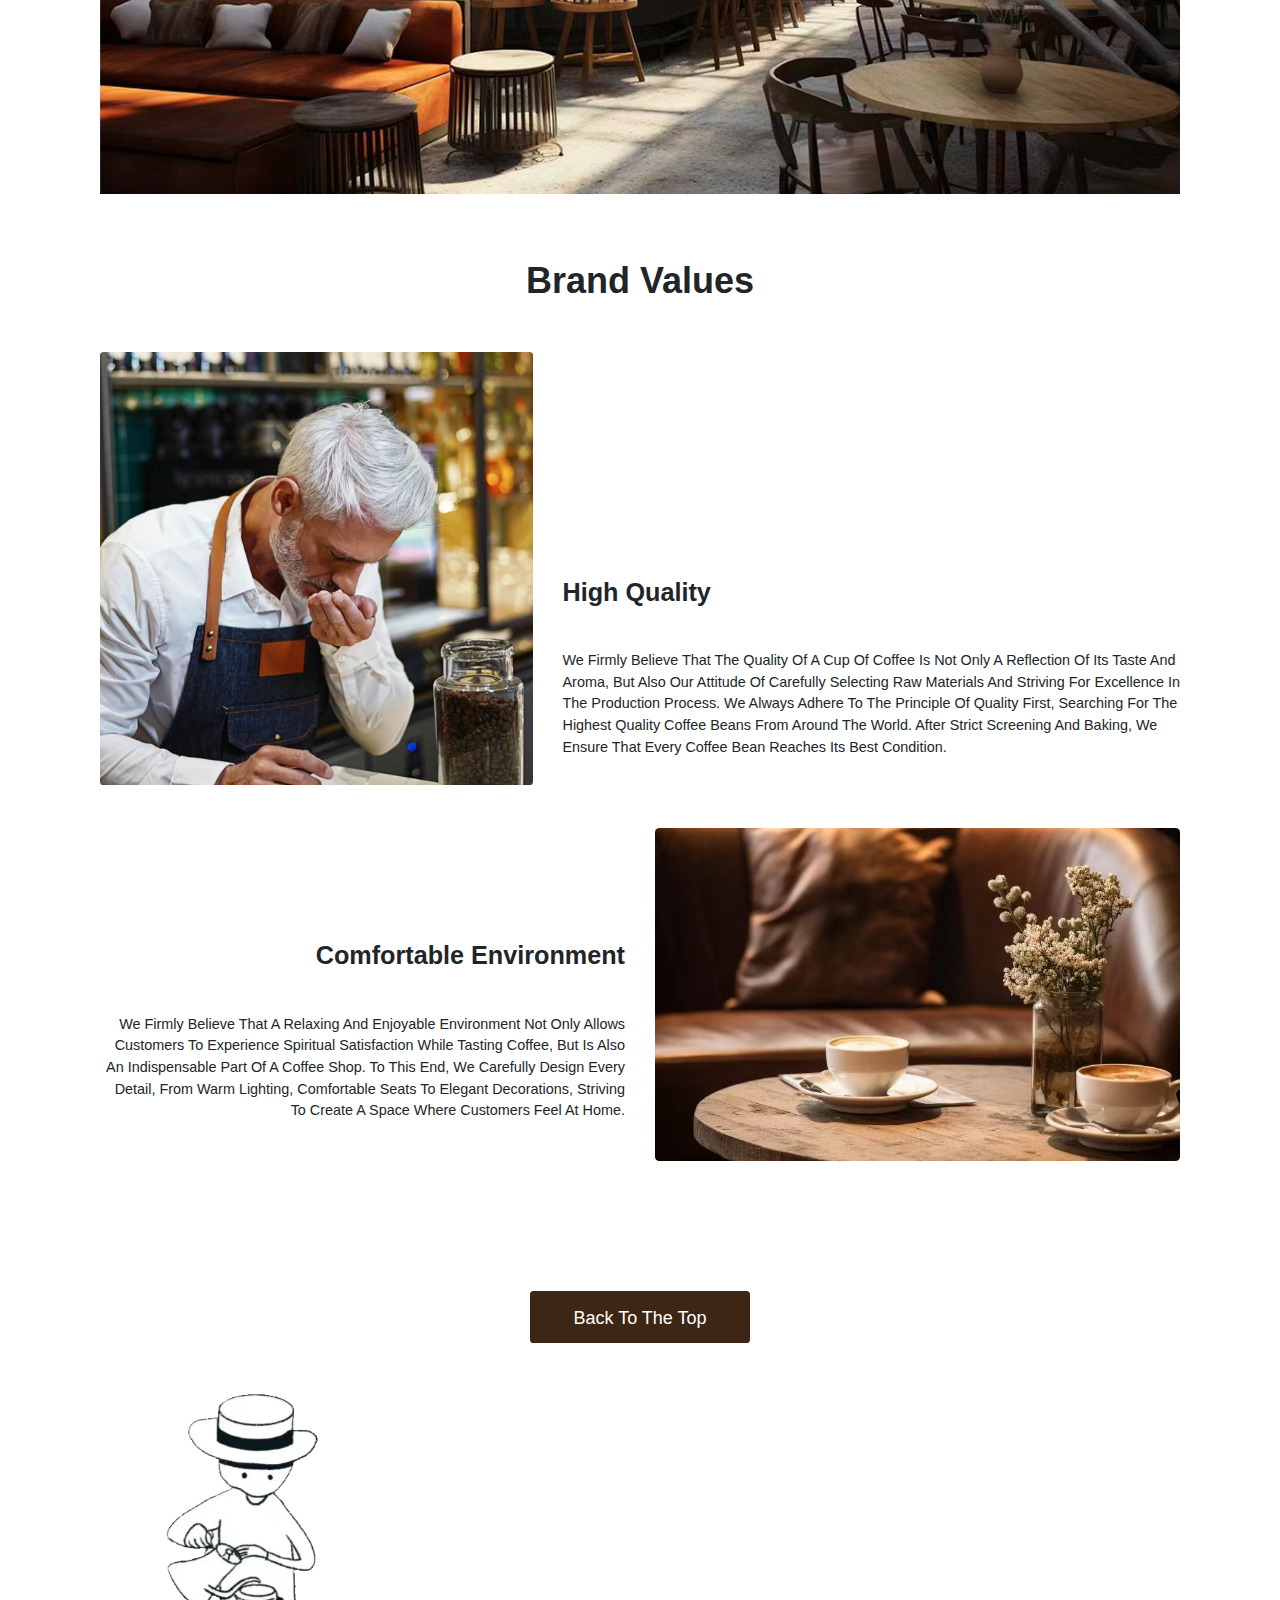
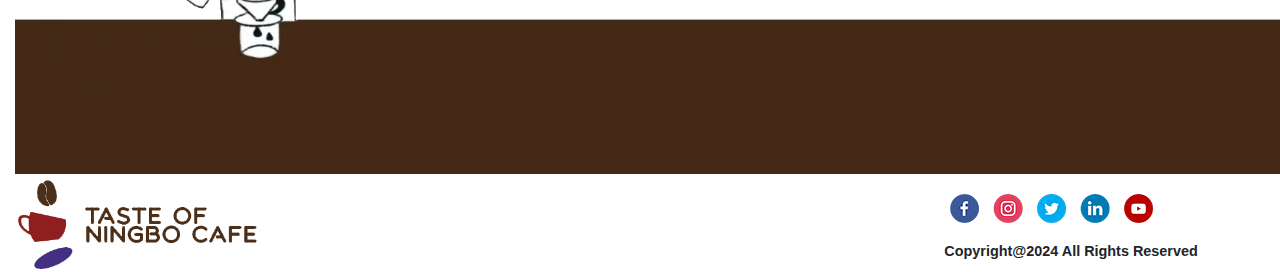
<file: Taste Of NingBo Cafe/Kown Us.html>
<!DOCTYPE html>
<html lang="en">
  <head>
    <meta charset="utf-8">
	<meta http-equiv="X-UA-Compatible" content="IE=edge">
	<meta name="viewport" content="width=device-width, initial-scale=1">
    <title>Tates Of Ningbo Cafe</title>
    <!-- Bootstrap -->
	<link href="css/bootstrap-4.4.1.css" rel="stylesheet">
	<link href="Taste Of NingBo Cafe.css" rel="stylesheet" type="text/css">
  </head>
  <body style="padding-top: 70px">
  	<div class="container-fluid">
  <div class="container">
    <div class="container">
          <nav class="navbar fixed-top navbar-expand-lg navbar-light bg-light"> <a class="navbar-brand" href="#"><img src="images/图片1.png"  alt="" width="134" height="55" class="img-fluid"/></a>
            <button class="navbar-toggler" type="button" data-toggle="collapse" data-target="#navbarSupportedContent1" aria-controls="navbarSupportedContent1" aria-expanded="false" aria-label="Toggle navigation"> <span class="navbar-toggler-icon"></span></button>
            <div class="collapse navbar-collapse" id="navbarSupportedContent1">
              <ul class="navbar-nav mr-auto col-xl-12">
                <li class="nav-item active"> <a class="nav-link" href="index.html">Home <span class="sr-only">(current)</span></a></li>
                <li class="nav-item"> <a class="nav-link" href="Kown Us.html">Kown Us</a></li>
                <li class="nav-item"> <a class="nav-link" href="Information.html">Information</a></li>
                <li class="nav-item"> <a class="nav-link" href="Menu.html">Menu</a></li>
                <li class="nav-item"> <a class="nav-link" href="Contact.html">Contact</a></li>
                <li class="nav-item dropdown">
                  <div class="dropdown-menu" aria-labelledby="navbarDropdown1"> <a class="dropdown-item" href="#">Action</a> <a class="dropdown-item" href="#">Another action</a>
                    <div class="dropdown-divider"></div>
                    <a class="dropdown-item" href="#">Something else here</a></div>
                </li>
              </ul>
            </div>
          </nav>
		  <strong><img src="images/21.jpg" alt="" width="1920" height="1029" class="img-fluid"/></strong><br>
<br>
			<div class="line"></div>
<h1 class="text-center">&nbsp;</h1>
<div class="row">
  <div class="col-xl-7">
    <div class="card col-md-4 col-xl-12">
      <div id="carouselExampleIndicators1" class="carousel slide" data-ride="carousel" style="background-color: grey">
        <ol class="carousel-indicators">
          <li data-target="#carouselExampleIndicators1" data-slide-to="0" class="active"></li>
          <li data-target="#carouselExampleIndicators1" data-slide-to="1"></li>
          <li data-target="#carouselExampleIndicators1" data-slide-to="2"></li>
        </ol>
        <div class="carousel-inner" role="listbox">
          <div class="carousel-item active"> <img class="d-block mx-auto img-fluid" src="images/22.jpg" alt="First slide">
            <div class="carousel-caption">
 </div>
          </div>
          <div class="carousel-item"> <img class="d-block mx-auto img-fluid" src="images/23.jpg" alt="Second slide">
            <div class="carousel-caption">
            </div>
          </div>
          <div class="carousel-item"> <img class="d-block mx-auto img-fluid" src="images/24.jpg" alt="Third slide">
            <div class="carousel-caption">
            </div>
          </div>
        </div>
        <a class="carousel-control-prev" href="#carouselExampleIndicators1" role="button" data-slide="prev"> <span class="carousel-control-prev-icon" aria-hidden="true"></span> <span class="sr-only">Previous</span> </a> <a class="carousel-control-next" href="#carouselExampleIndicators1" role="button" data-slide="next"> <span class="carousel-control-next-icon" aria-hidden="true"></span> <span class="sr-only">Next</span> </a> </div>
    </div>
  </div>
  <div class="col-xl-5">
    <h1><strong>Story Start</strong></h1><br>
    <p>In a bustling corner of the city, a young entrepreneur stands on the bustling street, clutching the worn out coffee making manual in his hand.&nbsp;</p>
    <p>His eyes were filled with longing for dreams and longing for the future. His coffee shop entrepreneurship story began on a sunny afternoon. That day, he sat by the window of a well-known coffee shop, holding a cup of fragrant American coffee in his hand. Looking at the busy crowd outside the window, he felt an impulse to pass on this beauty to more people. He closed his eyes and took a deep breath of the aroma of coffee, as if seeing his own future - a coffee shop of his own, delivering the aroma and warmth of coffee to every customer.</p>
</div>
</div>
<br>
          <br>
          <br>
<div class="row">
      <div class="col-xl-12"> <br>
            <p>During the preparation period, he actively participated in various training courses on coffee making and management, constantly improving his professional skills and management abilities. He understands that only by constantly learning and making progress can he stand firm in the fiercely competitive market.&nbsp;</p>
            <p>Finally, on a hopeful morning, coffee shop officially opened. The decoration inside the store is simple yet stylish, and the air is filled with a strong aroma of coffee. He stood in front of the bar, personally making coffee for customers, with a satisfied and proud smile on his face.</p>
      </div>
      </div>
          <br>
          <strong><img src="images/5.jpg" alt="" width="1171" height="450" class="img-fluid"/></strong> <br>
          <br>
          
          <h1 class="text-center">
            <div class="row">
              <div class="col-xl-12"><br></div>
            </div>
            <strong>Brand values<br>
            </strong>	      </h1>
          <div class="row">
            <div class="col-xl-12">
              <p>&nbsp;</p>
             
            </div>
          </div>
          <h1 class="text-center"> </h1>
  <div class="row">
    
    <div class="col-xl-5"><strong><img src="images/25.jpg" alt="" width="1280" height="1706" class="img-fluid rounded"/></strong>&nbsp;</div>
    <div class="offset-xl-0 col-xl-7">
      <h3 class="text-left">&nbsp;</h3>
      <h3 class="text-left">&nbsp;</h3>
      <h3 class="text-left">&nbsp;</h3>
      <h3 class="text-left">&nbsp;</h3>
      <h3 class="text-left">&nbsp;</h3>
      <h3 class="text-left">&nbsp;</h3>
    
      <h3 class="text-left"><strong>High quality</strong></h3>
      <p>&nbsp;</p>
<p>We firmly believe that the quality of a cup of coffee is not only a reflection of its taste and aroma, but also our attitude of carefully selecting raw materials and striving for excellence in the production process. We always adhere to the principle of quality first, searching for the highest quality coffee beans from around the world. After strict screening and baking, we ensure that every coffee bean reaches its best condition.</p>
      </div>
  </div>
         

      <br>
          <div class="row">
            <div class="col-xl-6">
              <h3>&nbsp;</h3>
              <h3>&nbsp;</h3>
              <h3>&nbsp;</h3>
              <h3 class="text-right"><strong>Co</strong><strong>m</strong><strong>fortable environment</strong></h3>
              <p>&nbsp;</p>
<p class="text-right">We firmly believe that a relaxing and enjoyable environment not only allows customers to experience spiritual satisfaction while tasting coffee, but is also an indispensable part of a coffee shop. To this end, we carefully design every detail, from warm lighting, comfortable seats to elegant decorations, striving to create a space where customers feel at home.</p>
            &nbsp;</div>
            <div class="col-xl-6"><strong><img src="images/26.jpg" alt="" width="816" height="518" class="img-fluid"/></strong>&nbsp;</div>
          </div>
      <br>
          <br>
          <br>
		  <div class="row">
			  <div class="col-xl-12"><br><br>
			    <button type="button" class="btn btn-primary-3"><a class="nav-link" href="Kown Us.html">Back to the top</a></button>
				  </div>
		  </div>

        </div>
<br>
	  <br>
</div>
  	<!-- body code goes here -->
		<img src="images/18.png" width="1610" height="440" alt=""/> 
  <div class="row">
		  <div class="col-xl-8">
			  <img src="images/图片1.png" alt="" width="248" height="120" class="img-fluid"/></div>
		  <div class="col-xl-4">&nbsp;&nbsp;&nbsp;&nbsp;&nbsp;&nbsp;&nbsp;&nbsp;&nbsp;&nbsp;&nbsp;&nbsp;&nbsp;&nbsp;<img src="images/icons.png" width="250" height="69" alt=""/>&nbsp;
		    <h6>&nbsp;&nbsp;&nbsp;&nbsp;&nbsp;&nbsp;&nbsp;&nbsp;&nbsp;&nbsp;&nbsp;&nbsp;&nbsp;<strong>&nbsp; &nbsp; &nbsp; Copyright@2024 All rights reserved</strong></h6>
		  </div>
			
  </div>
<!-- jQuery (necessary for Bootstrap's JavaScript plugins) --> 
  <script src="js/jquery-3.4.1.min.js"></script>

	<!-- Include all compiled plugins (below), or include individual files as needed -->
  <script src="js/popper.min.js"></script> 
  <script src="js/bootstrap-4.4.1.js"></script>
</body>
</html>
</file>
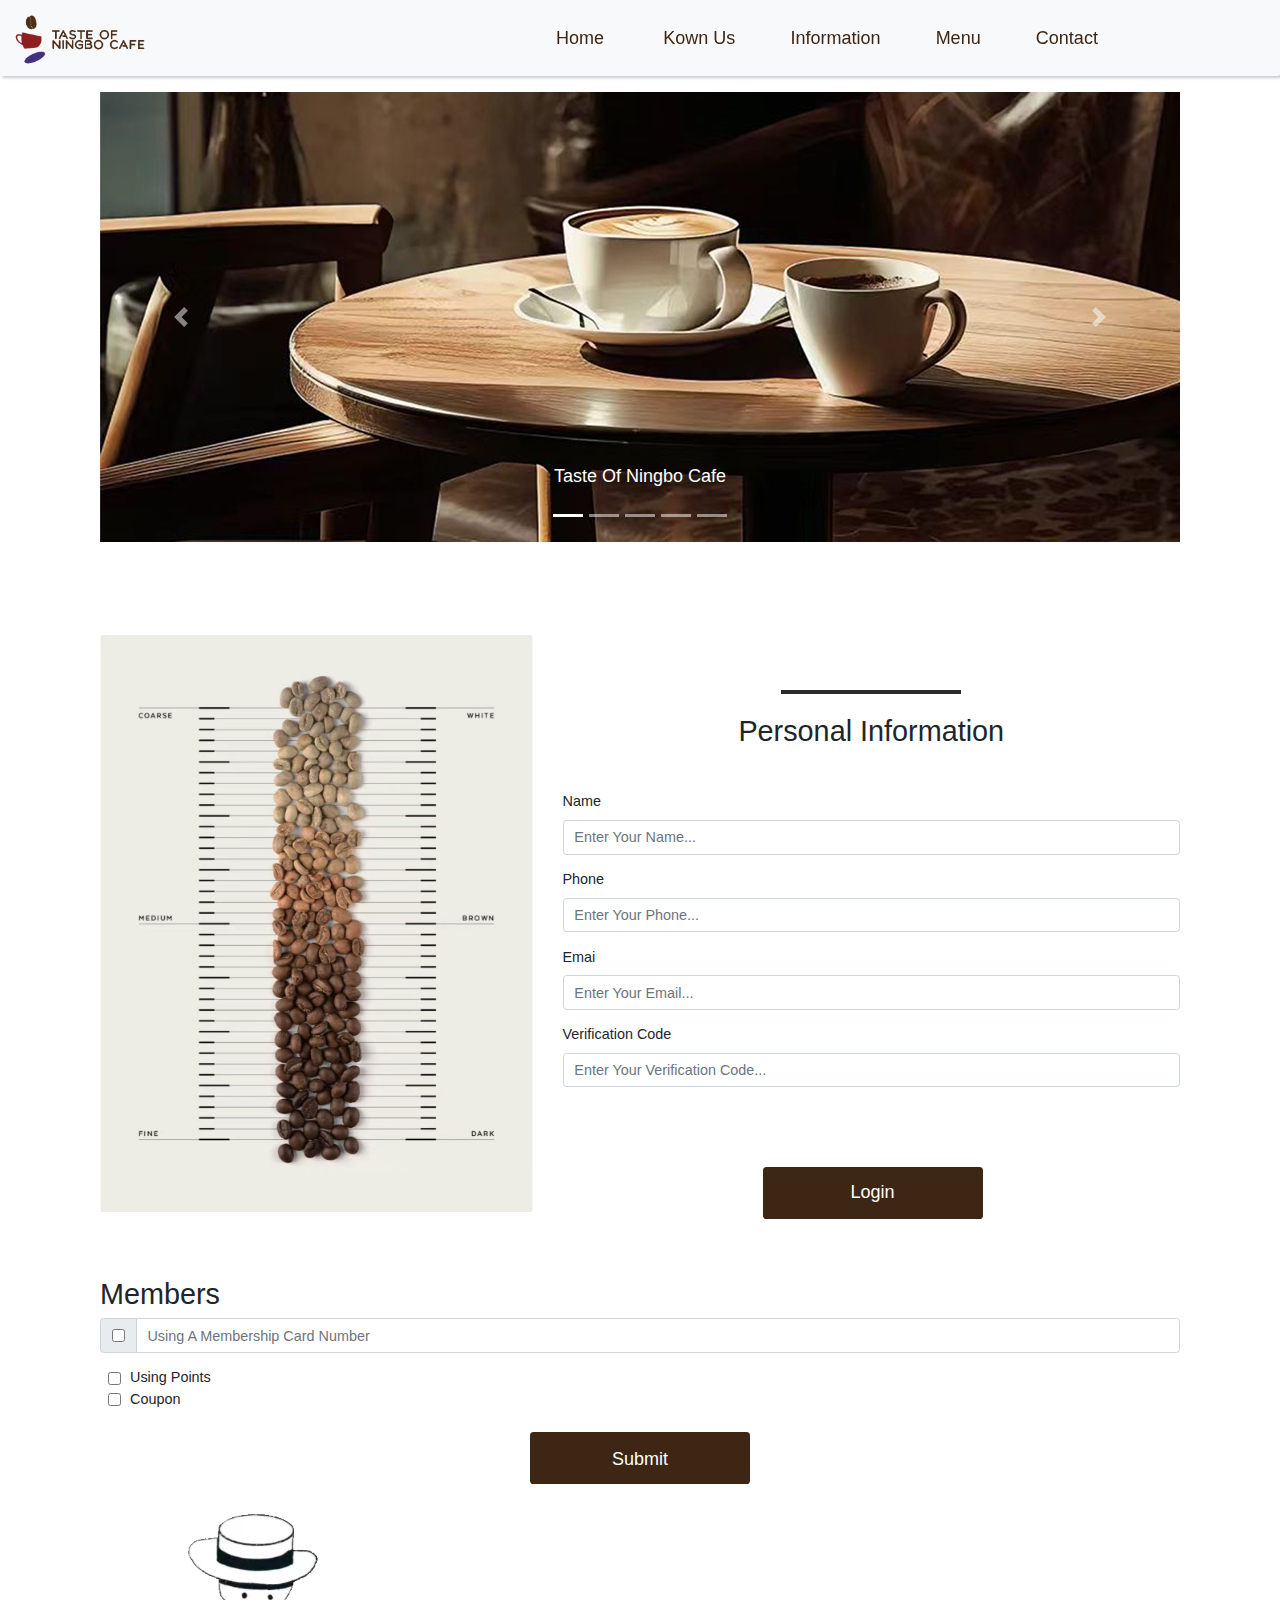
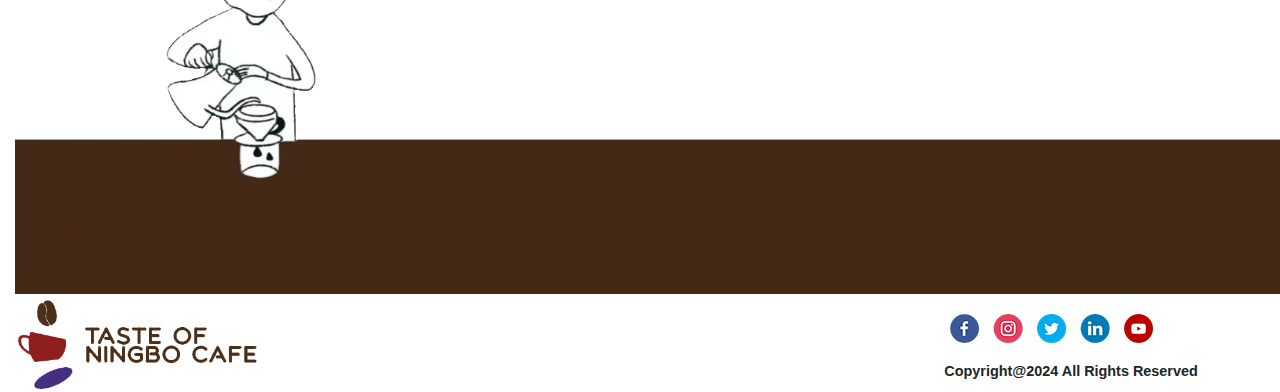
<file: Taste Of NingBo Cafe/Members.html>
<!DOCTYPE html>
<html lang="en">
  <head>
    <meta charset="utf-8">
	<meta http-equiv="X-UA-Compatible" content="IE=edge">
	<meta name="viewport" content="width=device-width, initial-scale=1">
    <title>Tates Of Ningbo Cafe</title>
    <!-- Bootstrap -->
	<link href="css/bootstrap-4.4.1.css" rel="stylesheet">
	<link href="Taste Of NingBo Cafe.css" rel="stylesheet" type="text/css">
  </head>
  <body style="padding-top: 70px">
  	<div class="container-fluid">
  <div class="container">
    <div class="container">
          <nav class="navbar fixed-top navbar-expand-lg navbar-light bg-light"> <a class="navbar-brand" href="#"><img src="images/图片1.png"  alt="" width="134" height="55" class="img-fluid"/></a>
            <button class="navbar-toggler" type="button" data-toggle="collapse" data-target="#navbarSupportedContent1" aria-controls="navbarSupportedContent1" aria-expanded="false" aria-label="Toggle navigation"> <span class="navbar-toggler-icon"></span></button>
            <div class="collapse navbar-collapse" id="navbarSupportedContent1">
              <ul class="navbar-nav mr-auto col-xl-12">
                <li class="nav-item active"> <a class="nav-link" href="index.html">Home <span class="sr-only">(current)</span></a></li>
                <li class="nav-item"> <a class="nav-link" href="Kown Us.html">Kown Us</a></li>
                <li class="nav-item"> <a class="nav-link" href="Information.html">Information</a></li>
                <li class="nav-item"> <a class="nav-link" href="Menu.html">Menu</a></li>
                <li class="nav-item"> <a class="nav-link" href="Contact.html">Contact</a></li>
                <li class="nav-item dropdown">
                  <div class="dropdown-menu" aria-labelledby="navbarDropdown1"> <a class="dropdown-item" href="#">Action</a> <a class="dropdown-item" href="#">Another action</a>
                    <div class="dropdown-divider"></div>
                    <a class="dropdown-item" href="#">Something else here</a></div>
                </li>
              </ul>
            </div>
          </nav>
          <br>
          <div id="carouselExampleIndicators1" class="carousel slide" data-ride="carousel" style="background-color: grey">
            <ol class="carousel-indicators">
              <li data-target="#carouselExampleIndicators1" data-slide-to="0" class="active"></li>
              <li data-target="#carouselExampleIndicators1" data-slide-to="1"></li>
              <li data-target="#carouselExampleIndicators1" data-slide-to="2"></li>
              <li data-target="#carouselExampleIndicators1" data-slide-to="2"></li>
              <li data-target="#carouselExampleIndicators1" data-slide-to="2"></li>
            </ol>
            <div class="carousel-inner" role="listbox">
              <div class="carousel-item active"> <img class="d-block mx-auto" src="images/1.jpg" alt="First slide">
                <div class="carousel-caption">
                  <h5>Taste Of Ningbo Cafe</h5>
                  <p></p>
                </div>
              </div>
              <div class="carousel-item"> <img class="d-block mx-auto" src="images/2.jpg" alt="Second slide">
                <div class="carousel-caption">
                  <h5>Taste Of Ningbo Cafe</h5>
                  <p></p>
                </div>
              </div>
              <div class="carousel-item"> <img class="d-block mx-auto" src="images/3.jpg" alt="Second slide">
                <div class="carousel-caption">
                  <h5>Taste Of Ningbo Cafe</h5>
                  <p></p>
                </div>
              </div>
              <div class="carousel-item"> <img class="d-block mx-auto" src="images/4.jpg" alt="Second slide">
                <div class="carousel-caption">
                  <h5>Taste Of Ningbo Cafe</h5>
                  <p></p>
                </div>
              </div>
              <div class="carousel-item"> <img class="d-block mx-auto" src="images/5.jpg" alt="Third slide">
                <div class="carousel-caption">
                  <h5>Taste Of Ningbo Cafe</h5>
                  <p></p>
                </div>
              </div>
            </div>
            <a class="carousel-control-prev" href="#carouselExampleIndicators1" role="button" data-slide="prev"> <span class="carousel-control-prev-icon" aria-hidden="true"></span> <span class="sr-only">Previous</span></a> <a class="carousel-control-next" href="#carouselExampleIndicators1" role="button" data-slide="next"> <span class="carousel-control-next-icon" aria-hidden="true"></span> <span class="sr-only">Next</span></a></div>
          <br>
          <h1 class="text-center">&nbsp;</h1>
      
		<br>
     
      <div class="row">
        <div class="col-xl-5"><strong><img src="images/35.jpg" alt="" width="1080" height="1439" class="img-fluid rounded"/></strong>&nbsp;</div>
        <div class="col-xl-7">
          <h2>&nbsp;</h2>
			<div class="line"></div>
                    <h2 class="text-capitalize text-center">personal information</h2>
<p>&nbsp;</p>
              <div class="form-group">
      <label for="Name">Name</label>
      <input type="Name" class="form-control" id="Name" placeholder="Enter your name...">
</div>
    <div class="form-group">
      <label for="Phone">Phone</label>
      <input type="Phone" class="form-control" id="Phone" placeholder="Enter your phone...">
    </div>
	   <div class="form-group">
      <label for="Email">Emai</label>
      <input type="Email" class="form-control" id="Email" placeholder="Enter your email...">
    </div>
		  <div class="form-group">
      <label for="Verification code">Verification code</label>
      <input type="Verification code" class="form-control" id="Verification code" placeholder="Enter your Verification code...">
    </div>
		  <br>
			<br>
			<br>
		    <button type="button" class="btn btn-primary-5">Login</button>
			
        </div>
      </div>
		<br>
	  <br>
<h2>Members</h2>
	  <div class="input-group mb-3">
		  <div class="input-group-prepend">
		    <div class="input-group-text">
		      <input type="checkbox" aria-label="placeholder text">
	        </div>
	    </div>
		  <input type="text" class="form-control" placeholder="Using a membership card number">
	  </div>
       
<div class="form-check">
      &nbsp;&nbsp;<input type="checkbox" class="form-check-input" id="Using Points">
      <label class="form-check-label" for="Using Points">Using Points</label>
    </div>
        <div class="form-check">
      &nbsp;&nbsp;<input type="checkbox" class="form-check-input" id="coupon">
      <label class="form-check-label" for="Using Points">coupon</label>
    </div>
		

          <br> 
      <button type="button" class="btn btn-primary-3"><a class="nav-link" href="#">Submit</a></button>
         
      <br>
    </div>
</div>
  	<!-- body code goes here -->
		<img src="images/18.png" width="1610" height="440" alt=""/> 
  <div class="row">
		  <div class="col-xl-8">
			  <img src="images/图片1.png" alt="" width="248" height="120" class="img-fluid"/></div>
		  <div class="col-xl-4">&nbsp;&nbsp;&nbsp;&nbsp;&nbsp;&nbsp;&nbsp;&nbsp;&nbsp;&nbsp;&nbsp;&nbsp;&nbsp;&nbsp;<img src="images/icons.png" width="250" height="69" alt=""/>&nbsp;
		    <h6>&nbsp;&nbsp;&nbsp;&nbsp;&nbsp;&nbsp;&nbsp;&nbsp;&nbsp;&nbsp;&nbsp;&nbsp;&nbsp;<strong>&nbsp; &nbsp; &nbsp; Copyright@2024 All rights reserved</strong></h6>
		  </div>
			
  </div>
<!-- jQuery (necessary for Bootstrap's JavaScript plugins) --> 
  <script src="js/jquery-3.4.1.min.js"></script>

	<!-- Include all compiled plugins (below), or include individual files as needed -->
  <script src="js/popper.min.js"></script> 
  <script src="js/bootstrap-4.4.1.js"></script>
</body>
</html>
</file>
<file: Taste Of NingBo Cafe/Taste Of NingBo Cafe.css>
*{
	margin:0;padding:0;
	box-sizing:border-box;
	font-family:Verdana, Geneva, Tahoma, sans-serif;
	outline: none;border:none;
	text-decoration: none;
	text-transform: capitalize;
	transition: .2s linear;
}
html{
	font-size:90%;
	scroll-behavior:smooth;
	scroll-padding-top:6rem;
	overflow-x: hidden;
}
header{
	position:fixed;
	top:0;left:0;right:0;
	background: #FFFFFF;
	padding:2rem 9%;
	align-items:center;
	justify-content:space-between;
	z-index:1000;
	box-shadow: 0.5rem 1rem rgba(0,0,0,.1);
}



.line{
	width: 180px;
	height: 4px;
	background: #2B2B2B;
	margin:20px auto;
}

.container .container .navbar.fixed-top.navbar-expand-lg.navbar-light.bg-light {
    background-color: #FFFFFF;
}

.navbar-nav.mr-auto .nav-item.active .nav-link {
    margin-left: 486px;
    color: #2B190C;
    font-size: large;
    margin-right: 12px;
}
.navbar-nav.mr-auto .nav-item .nav-link {
    margin-right: 10px;
    color: #2B190C;
    font-size: large;
}
.navbar-nav.mr-auto .nav-item .nav-link {
    margin-right: 10px;
    color: #2B190C;
    font-size: large;
}
.navbar-nav.mr-auto .nav-item .nav-link {
    color: #2B190C;
}
.navbar-nav.mr-auto.col-xl-12 .nav-item .nav-link {
    padding-right: 0px;
    margin-right: 10px;
}
.navbar-nav.mr-auto.col-xl-12 .nav-item.active .nav-link {
    margin-right: 40px;
    margin-left: 380px;
}
.navbar-nav.mr-auto.col-xl-12 .nav-item .nav-link {
    margin-right: 48px;
    color: #3E2613;
    font-size: 18px;
    text-align: center;
}
.navbar-nav.mr-auto.col-xl-12 .nav-item.active .nav-link {
    margin-right: 52px;
    margin-left: 386px;
}




.row .col-xl-12 .btn.btn-primary {

}
.row .col-xl-12 .btn.btn-primary {

}
.row .col-xl-12 .btn.btn-primary {
    width: 18%;


}
.card.col-md-4.col-xl-12 .card-body .btn.btn-primary {
    width: 150px;
}
.col-xl-12 .row .col-xl-6 {
    margin-top: 0px;
}
.col-xl-6 h1 strong {
    margin-top: 0px;
}
.container .container .btn.btn-primary {
    width: 18%;
}


.row .col-xl-6 .btn.btn-primary-1 {
    color: #FFFFFF;
    background-color: #3E2614;
    width: 220px;
    height: 52px;
    position: absolute;
	font-size: large;
}
.row .col-xl-6 .btn.btn-primary-1:hover{
	box-shadow: 0 8px 24px hsla(0,0%,0%, .30);
	color: #FFFFFF;
	background-color: #8F1E1E;
}



.card-body p .btn.btn-primary-2 {
	 color: #FFFFFF;
    background-color: #3E2614;
    width: 250px;
    height: 36px;
    position: absolute;
}
.card-body p .btn.btn-primary-2:hover{
	background-color: #8F1E1E;
}
.card.col-md-4.col-xl-12 .card-body .btn.btn-primary-2 {
	color: #FFFFFF;
    background-color: #3E2614;
    width: 250px;
    height: 36px;
    position: absolute;
}
.card.col-md-4.col-xl-12 .card-body .btn.btn-primary-2:hover{
	background-color: #8F1E1E;
}


.container .container .btn.btn-primary-3 {
	 color: #FFFFFF;
    background-color: #3E2614;
    width: 220px;
    height: 52px;
	margin-left:430px;
    position: absolute;
 font-size: large;
}
.container .container .btn.btn-primary-3:hover{
	box-shadow: 0 8px 24px hsla(0,0%,0%, .30);
	color: #FFFFFF;
	background-color: #8F1E1E;
}

.row .col-xl-6 img {
	border-radius:0.3rem;
}
#accordion1 .card #headingOne1 {
    background-color: #8F1E1E;
    color: #FFFFFF;
}
#headingOne1 .mb-0 a {
    color: #FFFFFF;
}
#accordion1 .card #headingTwo1 {
    background-color: #8F1E1E;
}
#headingTwo1 .mb-0 .collapsed {
    color: #FFFFFF;
}
#accordion1 .card #headingTwo1 {
    background-color: #442F80;
}
#accordion1 .card #headingThree1 {
    background-color: #8F1E1E;
}
#headingThree1 .mb-0 .collapsed {
    color: #FFFFFF;
}
.col-xl-6 #accordion1 .card {
}
.container-fluid .container .btn.btn-primary-4 {
	color: #FFFFFF;
    background-color: #3E2614;
    width: 220px;
    height: 52px;
	margin-left:430px;
    position: absolute;
 font-size: large;
}

.container-fluid .container .btn.btn-primary-4:hover{
	box-shadow: 0 8px 24px hsla(0,0%,0%, .30);
	color: #FFFFFF;
	background-color: #8F1E1E;
}#accordion1 .card #headingFour1 {
    background-color: #442F80;
}

#headingFour1 .mb-0 .collapsed {
}
#headingFour1 .mb-0 .collapsed {
    color: #FFFFFF;
}
.row {

}
.row .col-xl-7 .img-fluid {
    float: right;
}
.row .col-xl-5 .text-center {
    font-size: 100px;
    text-align: center;
    text-decoration: none;
}
.row .col-xl-5.offset-xl-0 p {
    font-size: medium;
    text-align: left;
}
.row .col-xl-6 .nav-link {
    text-align: center;
}
.row .col-xl-6 .nav-link {
    color: #FFFFFF;
}
.row .col-xl-5 h4 {
}

.row .col-xl-12 .nav-link {
    color: #FFFFFF;
}
.container .container .jumbotron {
}
.container .container .jumbotron {
    background-color: #FFFFFF;
}

.container .container .nav-link {
    color: #FFFFFF;
}
.container .nav-link {
    color: #FFFFFF;
}


.container-fluid .container .btn.btn-primary-5 {
	color: #FFFFFF;
    background-color: #3E2614;
    width: 220px;
    height: 52px;
	margin-left:200px;
    position: absolute;
 font-size: large;
}

.container-fluid .container .btn.btn-primary-5:hover{
	box-shadow: 0 8px 24px hsla(0,0%,0%, .30);
	color: #FFFFFF;
	background-color: #8F1E1E;
}
nav{
	margin:0px auto;
	position:relative;
	border-radius:2px;
	box-shadow:2px 2px 3px #C3CCD1 ;
	text-transform:uppercase;
	
}

li a {
  display: block;
  color: white;
  text-align: center;
  padding: 14px 16px;
  text-decoration: none;
}

li a:hover {
  background-color: #F3F3F3;
 border-radius:0.2rem;
	Box-shadow:2px 2px 3px #C3CCD1;
}
</file>
